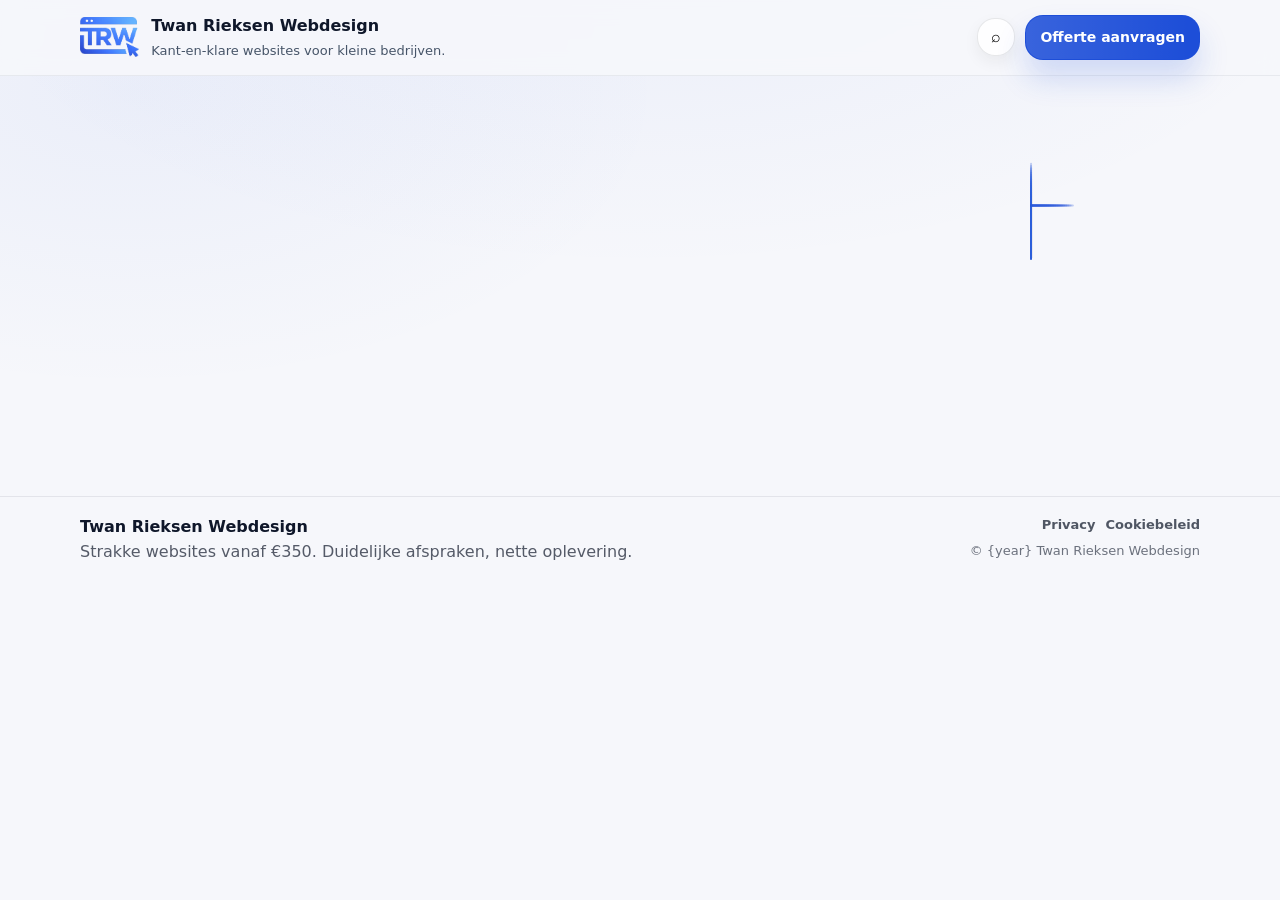
<file: index.html>
<!doctype html>
<html lang="nl">
<head>
  <!-- Google tag (gtag.js) -->
<script async src="https://www.googletagmanager.com/gtag/js?id=G-E6L1GF4THQ"></script>
<script>
  window.dataLayer = window.dataLayer || [];
  function gtag(){dataLayer.push(arguments);}
  gtag('js', new Date());

  gtag('config', 'G-E6L1GF4THQ');
</script>
  <meta charset="utf-8" />
  <meta name="viewport" content="width=device-width,initial-scale=1" />
  <title>Home | Twan Rieksen Webdesign</title>
 <meta name="description" content="Webdesign voor kleine bedrijven in Midden-Nederland. Snelle, professionele websites met vaste prijzen en duidelijke afspraken. Vraag vrijblijvend een offerte aan." data-bind="home.page.meta_description" />
  <meta name="theme-color" content="#1d4ed8" data-bind="site.seo.theme_color" />
  <link rel="stylesheet" href="assets/css/styles.css" />

  <!-- meta: social/seo (no visual impact) -->
  <meta data-meta="social" name="theme-color" content="#1d4ed8">
  <link rel="canonical" href="https://twanrieksenwebdesign.nl/">
  <link rel="icon" href="/assets/img/favicon.png" type="image/svg+xml">
  <link rel="icon" href="/assets/img/favicon.png" type="image/png">
  <link rel="apple-touch-icon" href="/assets/img/favicon.png">
  <meta property="og:title" content="Home | Twan Rieksen Webdesign">
  <meta property="og:description" content="Webdesign voor kleine bedrijven in Midden-Nederland. Snelle, professionele websites met vaste prijzen en duidelijke afspraken. Vraag vrijblijvend een offerte aan." data-bind="home.page.meta_description">
  <meta property="og:image" content="https://twanrieksenwebdesign.nl/assets/img/placeholder/og.png">
  <meta property="og:url" content="https://twanrieksenwebdesign.nl/">
  <meta property="og:type" content="website">
  <meta name="twitter:card" content="summary_large_image">
  <meta name="twitter:title" content="Home | Twan Rieksen Webdesign">
  <meta name="twitter:description" content="Webdesign voor kleine bedrijven in Midden-Nederland. Snelle, professionele websites met vaste prijzen en duidelijke afspraken. Vraag vrijblijvend een offerte aan." data-bind="home.page.meta_description">
  <meta name="twitter:image" content="https://twanrieksenwebdesign.nl/assets/img/placeholder/og.png">

  <script type="application/ld+json" data-meta="jsonld">{"@context": "https://schema.org", "@type": "ProfessionalService", "name": "Twan Rieksen Webdesign", "url": "https://twanrieksenwebdesign.nl", "areaServed": {"@type": "Country", "name": "Netherlands"}, "email": "contact@twanrieksenwebdesign.nl"}</script>
</head>

<body data-page="home" data-content="home">
  <canvas id="network-bg" aria-hidden="true"></canvas>
  <a class="skip-link" href="#main">Naar inhoud</a>

  <header class="site-header" data-mount="site.header">
    <div class="container header-inner">
      <a class="brand" href="index.html" aria-label="Home">
        <span class="brand-mark">
  <img
    class="brand-logo"
    alt="Twan Rieksen Webdesign"
    width="40"
    height="40"
    loading="eager"
    decoding="async"
    hidden
  /></span>
        <span class="brand-text">
          <span class="brand-name" data-bind="site.brand.name">Twan Rieksen Webdesign</span>
          <span class="brand-tagline" data-bind="site.brand.tagline">Kant-en-klare websites voor kleine bedrijven.</span>
        </span>
      </a>

      <nav class="site-nav" aria-label="Hoofdnavigatie" data-mount="site.nav"></nav>

      <div class="header-actions">
        <button class="icon-btn search-open" type="button" aria-label="Zoeken" data-action="open-search">
          <span class="icon" aria-hidden="true">⌕</span>
        </button>
        <a class="btn primary header-cta" data-bind="site.cta.primary_label" href="contact.html">Offerte aanvragen</a>
        <button class="menu-btn" type="button" aria-label="Menu" aria-expanded="false" data-action="toggle-menu">
          <span class="menu-lines" aria-hidden="true"></span>
        </button>
      </div>
    </div>
  </header>

  <div class="search-overlay" hidden data-ui="search">
    <div class="search-panel" role="dialog" aria-modal="true" aria-label="Zoeken">
      <div class="search-top">
        <div class="search-title">Zoeken</div>
        <button class="icon-btn" type="button" aria-label="Sluiten" data-action="close-search">✕</button>
      </div>
      <label class="search-field">
        <span class="sr-only">Zoekterm</span>
        <input type="search" placeholder="Zoek in pagina’s en projecten…" autocomplete="off" data-search="input" />
      </label>
      <div class="search-results" data-search="results"></div>
      <div class="search-hint">Tip: druk op <kbd>/</kbd> om te zoeken en <kbd>Esc</kbd> om te sluiten.</div>
    </div>
  </div>

  <main id="main" class="site-main">

<section class="hero section-open section-open--soft">
  <div class="container hero-grid">
    <div class="hero-copy reveal">
      <div class="eyebrow" data-bind="home.hero.eyebrow"></div>
      <h1 class="hero-title" data-bind="home.hero.title"></h1>
      <p class="hero-text" data-bind="home.hero.text"></p>
      <div class="hero-actions">
        <a class="btn primary" data-bind="home.hero.primary_label" href="contact.html">Offerte aanvragen</a>
        <a class="btn ghost" data-bind="home.hero.secondary_label" href="projecten.html">Bekijk projecten</a>
      </div>
    </div>
    <div class="hero-visual reveal">
      <img alt="" class="hero-img" data-bind-alt="home.hero.image_alt" data-bind-src="home.hero.image" src="assets/img/placeholder/hero.svg" width="1536" height="1024"/>
    </div>
  </div>
</section>

<section class="section section-cards">
  <div class="container">
    <div data-mount="home.sections"></div>
  </div>
</section>

  </main>

<footer class="site-footer" data-mount="site.footer">
  <div class="container footer-inner">
    <div class="footer-left">
      <div class="footer-brand" data-bind="site.brand.name">Twan Rieksen Webdesign</div>
      <div class="footer-note" data-bind="site.footer.note">Strakke websites vanaf €350. Duidelijke afspraken, nette oplevering.</div>
    </div>
    <div class="footer-right">
      <div class="footer-links" data-mount="site.footer.links">
        <a href="/privacy">Privacy</a>
        <a href="/cookies">Cookiebeleid</a>
      </div>
      <div class="footer-copy" data-bind="site.footer.copyright">© {year} Twan Rieksen Webdesign</div>
    </div>
  </div>
</footer>

  <script src="assets/js/app.js"></script>
  <script src="assets/js/content.js"></script>
  <script src="assets/js/network-bg.js"></script>
  <script src="assets/js/site.js" defer></script>
  <button id="back-to-top" class="btn primary back-to-top" type="button" aria-label="Terug naar boven">
  <svg viewBox="0 0 24 24" aria-hidden="true" focusable="false">
    <path d="M12 5l7 7-1.4 1.4L13 8.8V19h-2V8.8L6.4 13.4 5 12l7-7z" fill="currentColor"></path>
  </svg>
</button>
<script src="/assets/js/back-to-top.js"></script>


  <canvas id="network-bg" aria-hidden="true"></canvas>
</body>
</html>
</file>
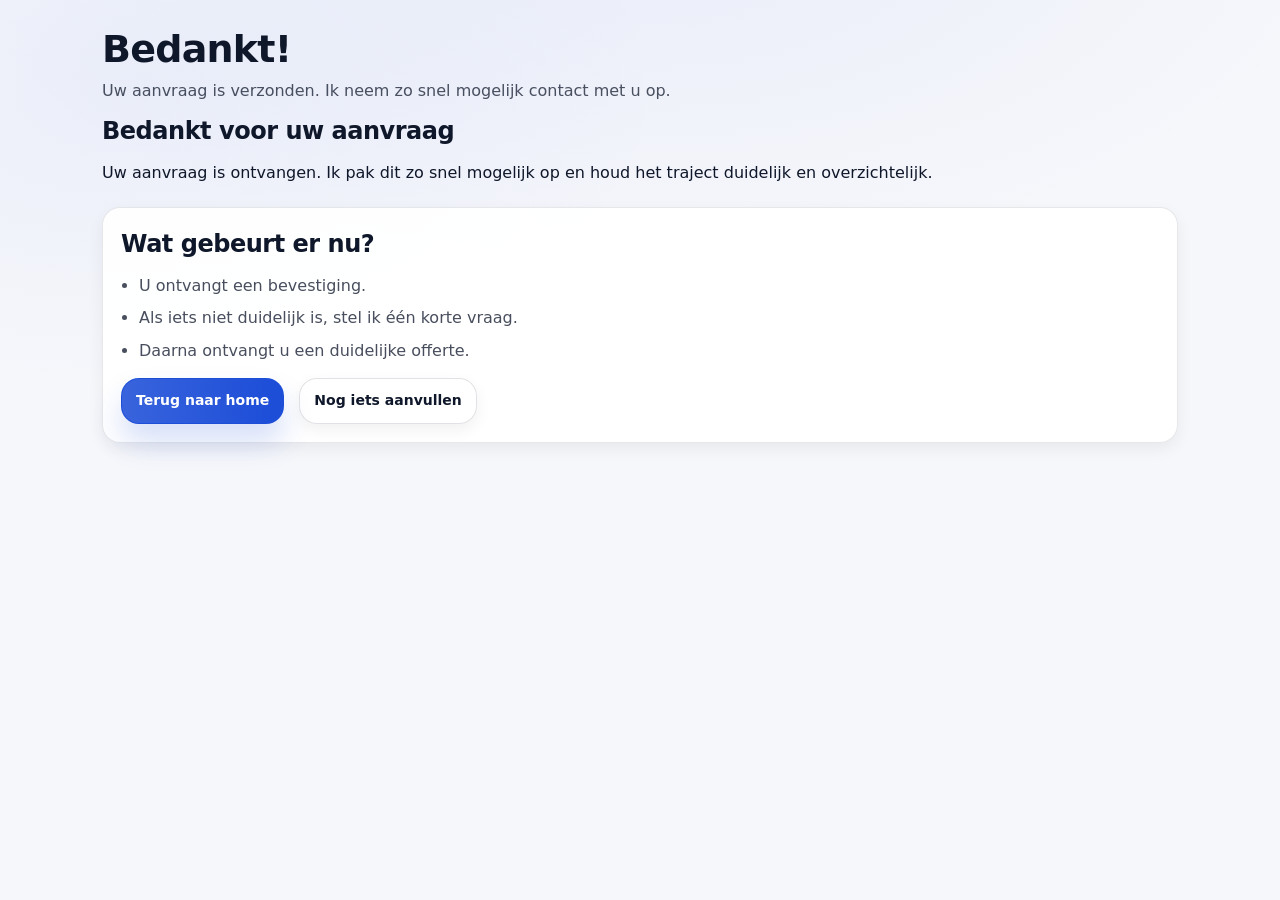
<file: bedankt.html>
<!doctype html>
<html lang="nl">
<head>
  <!-- Google tag (gtag.js) -->
<script async src="https://www.googletagmanager.com/gtag/js?id=G-E6L1GF4THQ"></script>
<script>
  window.dataLayer = window.dataLayer || [];
  function gtag(){dataLayer.push(arguments);}
  gtag('js', new Date());

  gtag('config', 'G-E6L1GF4THQ');
</script>
  <meta charset="utf-8" />
  <meta name="viewport" content="width=device-width,initial-scale=1" />
  <title>Bedankt | Twan Rieksen Webdesign</title>
  <link rel="stylesheet" href="assets/css/styles.css" />

  <!-- meta: social/seo (no visual impact) -->
  <meta data-meta="social" name="theme-color" content="#1d4ed8">
  <link rel="canonical" href="https://twanrieksenwebdesign.nl/bedankt">
  <link rel="icon" href="/assets/img/favicon.png" type="image/svg+xml">
  <link rel="icon" href="/assets/img/favicon.png" type="image/png">
  <link rel="apple-touch-icon" href="/assets/img/favicon.png">
  <meta property="og:title" content="Bedankt | Twan Rieksen Webdesign">
  <meta property="og:description" content="Strakke, snelle websites voor kleine bedrijven. Vanaf €200, met vaste add-ons.">
  <meta property="og:image" content="https://twanrieksenwebdesign.nl/assets/img/placeholder/og.png">
  <meta property="og:url" content="https://twanrieksenwebdesign.nl/bedankt">
  <meta property="og:type" content="website">
  <meta name="twitter:card" content="summary_large_image">
  <meta name="twitter:title" content="Bedankt | Twan Rieksen Webdesign">
  <meta name="twitter:description" content="Strakke, snelle websites voor kleine bedrijven. Vanaf €200, met vaste add-ons.">
  <meta name="twitter:image" content="https://twanrieksenwebdesign.nl/assets/img/placeholder/og.png">

  <script type="application/ld+json" data-meta="jsonld">{"@context": "https://schema.org", "@type": "ProfessionalService", "name": "Twan Rieksen Webdesign", "url": "https://twanrieksenwebdesign.nl", "areaServed": {"@type": "Country", "name": "Netherlands"}, "email": "contact@rieksenwebstudio.nl"}</script>
</head>
<body>
  <a class="skip-link" href="#main">Naar inhoud</a>

  <main id="main" class="site-main">
    <section class="page-hero section-open section-open--soft">
      <div class="container">
        <h1>Bedankt!</h1>
        <p class="lead">Uw aanvraag is verzonden. Ik neem zo snel mogelijk contact met u op.</p>
      </div>
    </section>

    <section class="section-band">
      <div class="container">
        <h2 class="band-title">Bedankt voor uw aanvraag</h2>
        <div class="band-body">
          <p>Uw aanvraag is ontvangen. Ik pak dit zo snel mogelijk op en houd het traject duidelijk en overzichtelijk.</p>
        </div>
      </div>
    </section>

    <section class="section section-cards">
      <div class="container">
        <div class="card">
          <h2>Wat gebeurt er nu?</h2>
          <ul class="bullets">
            <li>U ontvangt een bevestiging.</li>
            <li>Als iets niet duidelijk is, stel ik één korte vraag.</li>
            <li>Daarna ontvangt u een duidelijke offerte.</li>
          </ul>

          <div style="margin-top:14px">
            <a class="btn primary" href="index.html">Terug naar home</a>
            <a class="btn ghost" href="contact.html" style="margin-left:10px">Nog iets aanvullen</a>
          </div>
        </div>
      </div>
    </section>
  </main>
</body>
</html>
</file>
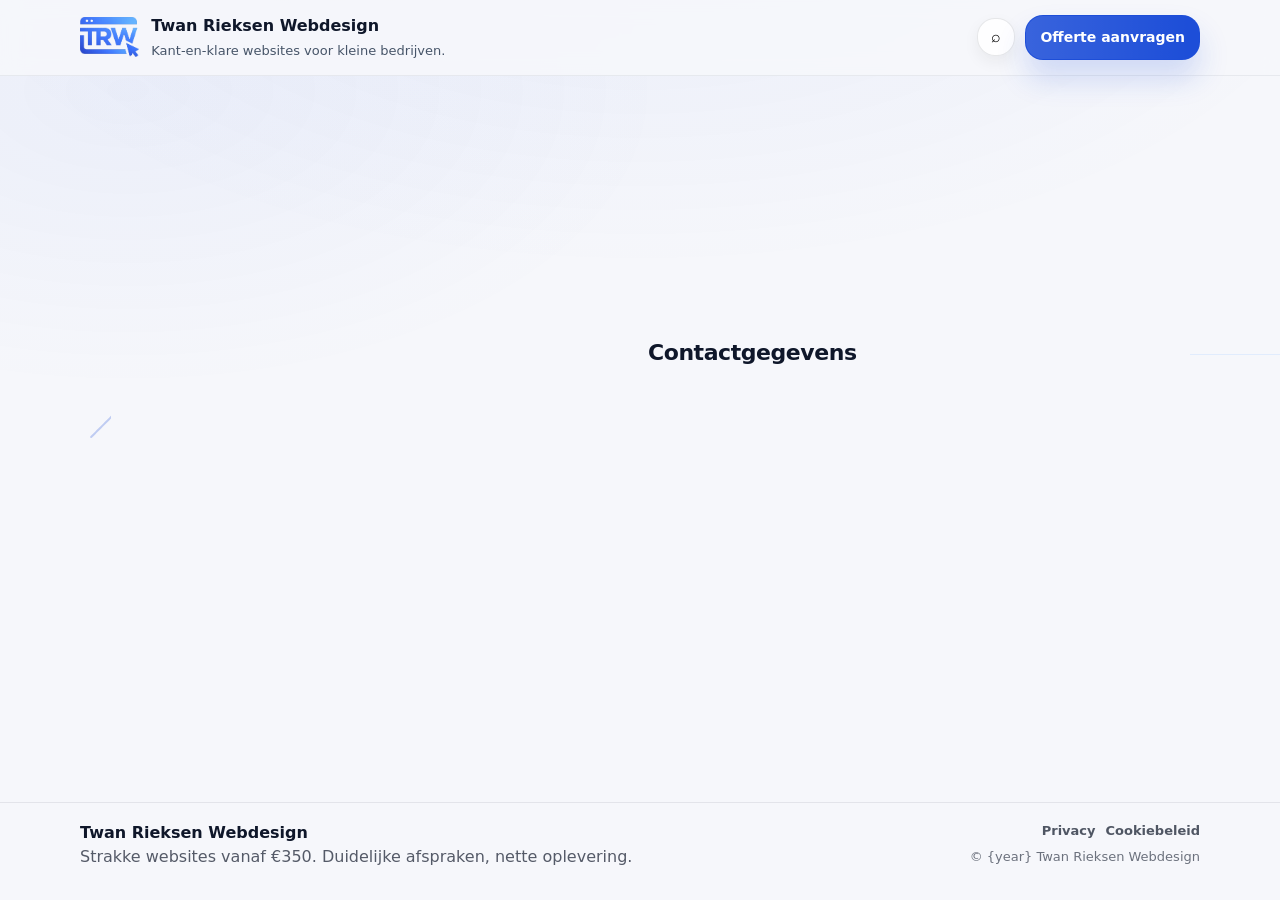
<file: contact.html>
<!doctype html>
<html lang="nl">
<head>
  <!-- Google tag (gtag.js) -->
<script async src="https://www.googletagmanager.com/gtag/js?id=G-E6L1GF4THQ"></script>
<script>
  window.dataLayer = window.dataLayer || [];
  function gtag(){dataLayer.push(arguments);}
  gtag('js', new Date());

  gtag('config', 'G-E6L1GF4THQ');
</script>
  <meta charset="utf-8" />
  <meta name="viewport" content="width=device-width,initial-scale=1" />
  <title>Contact | Twan Rieksen Webdesign</title>
  <meta name="description" content="Offerte aanvragen of een vraag? Stuur uw wensen door en u krijgt snel een heldere reactie met een prijsindicatie. Midden-Nederland." data-bind="contact.page.meta_description" />
  <meta name="theme-color" content="#1d4ed8" data-bind="site.seo.theme_color" />
  <link rel="stylesheet" href="assets/css/styles.css" />

  <!-- meta: social/seo (no visual impact) -->
  <meta data-meta="social" name="theme-color" content="#1d4ed8">
  <link rel="canonical" href="https://twanrieksenwebdesign.nl/contact">
  <link rel="icon" href="/assets/img/favicon.png" type="image/svg+xml">
  <link rel="icon" href="/assets/img/favicon.png" type="image/png">
  <link rel="apple-touch-icon" href="/assets/img/favicon.png">
  <meta property="og:title" content="Contact | Twan Rieksen Webdesign">
  <meta property="og:description" content="Offerte aanvragen of een vraag? Stuur uw wensen door en u krijgt snel een heldere reactie met een prijsindicatie. Midden-Nederland." data-bind="contact.page.meta_description">
  <meta property="og:image" content="https://twanrieksenwebdesign.nl/assets/img/placeholder/og.png">
  <meta property="og:url" content="https://twanrieksenwebdesign.nl/contact">
  <meta property="og:type" content="website">
  <meta name="twitter:card" content="summary_large_image">
  <meta name="twitter:title" content="Contact | Twan Rieksen Webdesign">
  <meta name="twitter:description" content="Offerte aanvragen of een vraag? Stuur uw wensen door en u krijgt snel een heldere reactie met een prijsindicatie. Midden-Nederland." data-bind="contact.page.meta_description">
  <meta name="twitter:image" content="https://twanrieksenwebdesign.nl/assets/img/placeholder/og.png">

  <script type="application/ld+json" data-meta="jsonld">{"@context": "https://schema.org", "@type": "ProfessionalService", "name": "Twan Rieksen Webdesign", "url": "https://twanrieksenwebdesign.nl", "areaServed": {"@type": "Country", "name": "Netherlands"}, "email": "contact@rieksenwebstudio.nl"}</script>
</head>

<body data-page="contact" data-content="contact">
  <canvas id="network-bg" aria-hidden="true"></canvas>
  <a class="skip-link" href="#main">Naar inhoud</a>

  <header class="site-header" data-mount="site.header">
    <div class="container header-inner">
      <a class="brand" href="index.html" aria-label="Home">
        <span class="brand-mark">
  <img
    class="brand-logo"
    alt="Twan Rieksen Webdesign"
    width="40"
    height="40"
    loading="eager"
    decoding="async"
    hidden
  /></span>
        <span class="brand-text">
          <span class="brand-name" data-bind="site.brand.name">Twan Rieksen Webdesign</span>
          <span class="brand-tagline" data-bind="site.brand.tagline">Kant-en-klare websites voor kleine bedrijven.</span>
        </span>
      </a>

      <nav class="site-nav" aria-label="Hoofdnavigatie" data-mount="site.nav"></nav>

      <div class="header-actions">
        <button class="icon-btn search-open" type="button" aria-label="Zoeken" data-action="open-search">
          <span class="icon" aria-hidden="true">⌕</span>
        </button>
        <a class="btn primary header-cta" data-bind="site.cta.primary_label" href="contact.html">Offerte aanvragen</a>
        <button class="menu-btn" type="button" aria-label="Menu" aria-expanded="false" data-action="toggle-menu">
          <span class="menu-lines" aria-hidden="true"></span>
        </button>
      </div>
    </div>
  </header>

  <div class="search-overlay" hidden data-ui="search">
    <div class="search-panel" role="dialog" aria-modal="true" aria-label="Zoeken">
      <div class="search-top">
        <div class="search-title">Zoeken</div>
        <button class="icon-btn" type="button" aria-label="Sluiten" data-action="close-search">✕</button>
      </div>
      <label class="search-field">
        <span class="sr-only">Zoekterm</span>
        <input type="search" placeholder="Zoek in pagina’s en projecten…" autocomplete="off" data-search="input" />
      </label>
      <div class="search-results" data-search="results"></div>
      <div class="search-hint">Tip: druk op <kbd>/</kbd> om te zoeken en <kbd>Esc</kbd> om te sluiten.</div>
    </div>
  </div>

  <main id="main" class="site-main">

<section class="page-hero">
  <div class="container">
    <h1 data-bind="contact.page.title"></h1>
    <p class="lead" data-bind="contact.page.subtitle"></p>
  </div>
</section>

<section class="section">
  <div class="container">
    <div class="grid two">
      <div class="card reveal">
        <h2 data-bind="contact.form.title"></h2>
        <p class="muted" data-bind="contact.form.hint"></p>

        <form name="offerte" method="POST" data-netlify="true" netlify-honeypot="bot-field" class="form" id="contact-form" novalidate>
          <input type="hidden" name="form-name" value="offerte" />

<p hidden>
  <label><input name="bot-field" /></label>
</p>

<label class="field">
            <span data-bind="contact.form.fields.name_label">Naam</span>
            <input name="naam" type="text" required />
            <div class="field-error" data-error-for="naam"></div>
          </label>
          <label class="field">
            <span data-bind="contact.form.fields.email_label">E-mail</span>
            <input name="email" type="email" required />
            <div class="field-error" data-error-for="email"></div>
          </label>
          <label class="field">
            <span data-bind="contact.form.fields.message_label">Wensen / toelichting</span>
            <textarea name="bericht" rows="7" required></textarea>
            <div class="field-error" data-error-for="bericht"></div>
          </label>
          <button class="btn primary full" type="submit">
  <span id="contact-submit-label" data-bind="contact.form.fields.submit_label">Versturen</span>
</button>
          <span id="contact-submit-sending-text" data-bind="contact.form.fields.submit_sending_label" hidden></span>
          <ul class="bullets muted small" data-mount="contact.form.reassurance"></ul>
          <p class="muted small" data-mount="contact.form.privacy_note"></p>
          <p class="muted small">Na verzending krijgt u een bevestiging.</p>
        </form>
      </div>

      <div class="stack">
        <section class="info-band info-band-flow reveal">
          <h3 class="info-band-title" data-bind="contact.after.title"></h3>
          <div class="info-band-content">
            <ol class="steps-list" data-mount="contact.after.steps"></ol>
            <div class="note-bar small reveal" data-bind="contact.after.note"></div>
          </div>
        </section>

        <section class="info-band info-band-flow reveal">
          <h3 class="info-band-title">Contactgegevens</h3>
          <div class="info-band-content">
            <div data-mount="contact.cards"></div>
          </div>
        </section>
          <h3 class="info-band-title">Contactgegevens</h3>
          <div class="info-band-content">
            <div data-mount="contact.cards"></div>
          </div>
        </section>
      </div>
    </div>
  </div>
</section>

  </main>
  
<footer class="site-footer" data-mount="site.footer">
  <div class="container footer-inner">
    <div class="footer-left">
      <div class="footer-brand" data-bind="site.brand.name">Twan Rieksen Webdesign</div>
      <div class="footer-note" data-bind="site.footer.note">Strakke websites vanaf €350. Duidelijke afspraken, nette oplevering.</div>
    </div>
    <div class="footer-right">
      <div class="footer-links" data-mount="site.footer.links">
        <a href="/privacy">Privacy</a>
        <a href="/cookies">Cookiebeleid</a>
      </div>
      <div class="footer-copy" data-bind="site.footer.copyright">© {year} Twan Rieksen Webdesign</div>
    </div>
  </div>
</footer>

  <script src="assets/js/app.js"></script>
  <script src="assets/js/content.js"></script>
  <script src="assets/js/network-bg.js"></script>
  <script src="assets/js/site.js" defer></script>
  <script src="assets/js/contact-form.js"></script>
  <button id="back-to-top" class="btn primary back-to-top" type="button" aria-label="Terug naar boven">
  <svg viewBox="0 0 24 24" aria-hidden="true" focusable="false">
    <path d="M12 5l7 7-1.4 1.4L13 8.8V19h-2V8.8L6.4 13.4 5 12l7-7z" fill="currentColor"></path>
  </svg>
</button>
<script src="/assets/js/back-to-top.js"></script>


  <canvas id="network-bg" aria-hidden="true"></canvas>
</body>
</html>
</file>
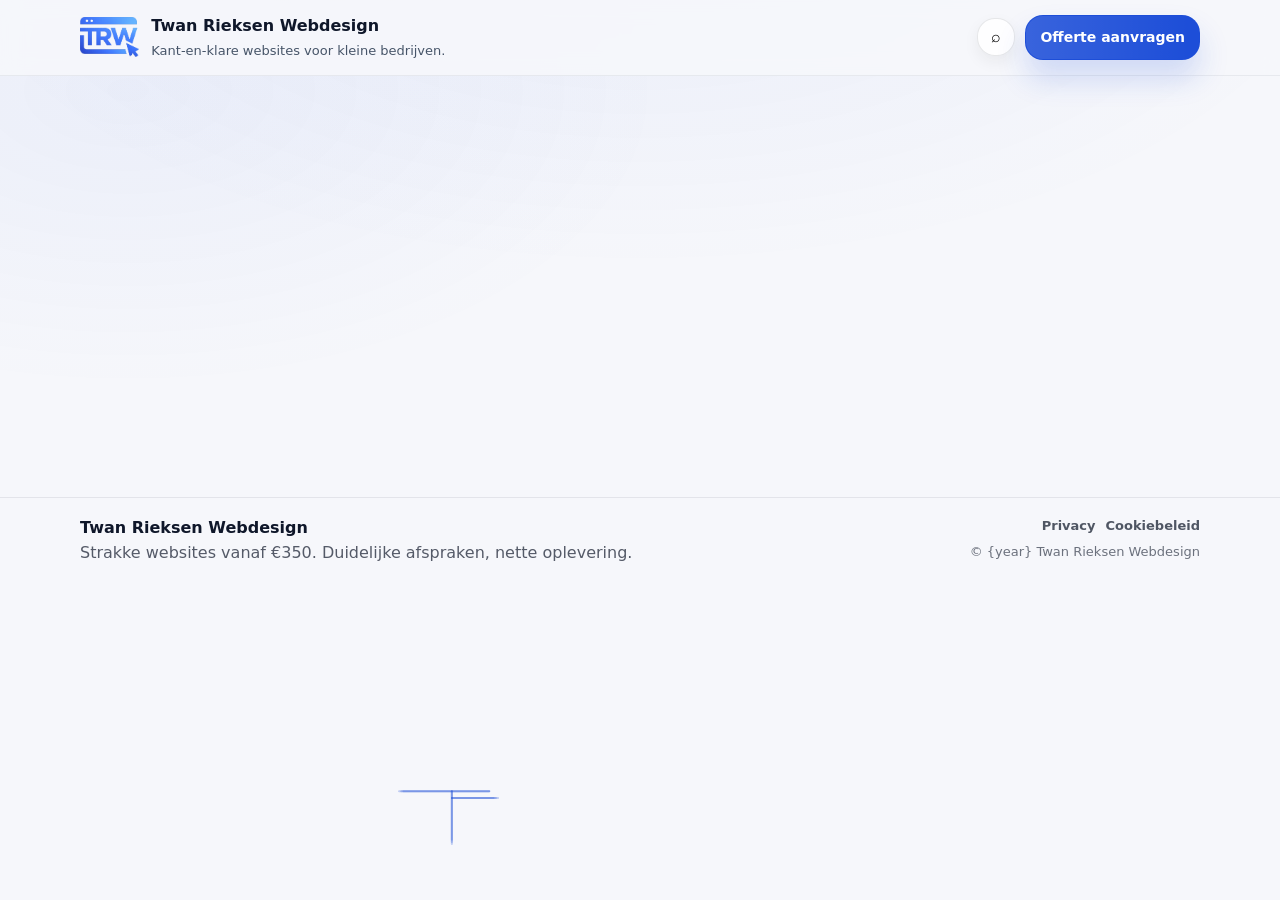
<file: cookies.html>
<!doctype html>
<html lang="nl">
<head>
  <!-- Google tag (gtag.js) -->
<script async src="https://www.googletagmanager.com/gtag/js?id=G-E6L1GF4THQ"></script>
<script>
  window.dataLayer = window.dataLayer || [];
  function gtag(){dataLayer.push(arguments);}
  gtag('js', new Date());

  gtag('config', 'G-E6L1GF4THQ');
</script>
  <meta charset="utf-8" />
  <meta name="viewport" content="width=device-width,initial-scale=1" />
  <title>Cookieverklaring | Twan Rieksen Webdesign</title>
  <meta name="description" content="Cookieverklaring van Twan Rieksen Webdesign. Informatie over cookies, statistieken en uw instellingen." data-bind="cookies.page.meta_description" />
  <meta name="theme-color" content="#1d4ed8" data-bind="site.seo.theme_color" />
  <link rel="stylesheet" href="assets/css/styles.css" />

  <!-- meta: social/seo (no visual impact) -->
  <meta data-meta="social" name="theme-color" content="#1d4ed8">
  <link rel="canonical" href="https://twanrieksenwebdesign.nl/cookies">
  <link rel="icon" href="/assets/img/favicon.png" type="image/svg+xml">
  <link rel="icon" href="/assets/img/favicon.png" type="image/png">
  <link rel="apple-touch-icon" href="/assets/img/favicon.png">
  <meta property="og:title" content="Cookieverklaring | Twan Rieksen Webdesign">
  <meta property="og:description" content="Cookieverklaring van Twan Rieksen Webdesign. Informatie over cookies, statistieken en uw instellingen." data-bind="cookies.page.meta_description">
  <meta property="og:image" content="https://twanrieksenwebdesign.nl/assets/img/placeholder/og.png">
  <meta property="og:url" content="https://twanrieksenwebdesign.nl/cookies">
  <meta property="og:type" content="website">
  <meta name="twitter:card" content="summary_large_image">
  <meta name="twitter:title" content="Cookieverklaring | Twan Rieksen Webdesign">
  <meta name="twitter:description" content="Cookieverklaring van Twan Rieksen Webdesign. Informatie over cookies, statistieken en uw instellingen." data-bind="cookies.page.meta_description">
  <meta name="twitter:image" content="https://twanrieksenwebdesign.nl/assets/img/placeholder/og.png">

  <script type="application/ld+json" data-meta="jsonld">{"@context": "https://schema.org", "@type": "ProfessionalService", "name": "Twan Rieksen Webdesign", "url": "https://twanrieksenwebdesign.nl", "areaServed": {"@type": "Country", "name": "Netherlands"}, "email": "contact@rieksenwebstudio.nl"}</script>
</head>

<body data-page="cookies" data-content="cookies">
  <canvas id="network-bg" aria-hidden="true"></canvas>
  <a class="skip-link" href="#main">Naar inhoud</a>

  <header class="site-header" data-mount="site.header">
    <div class="container header-inner">
      <a class="brand" href="index.html" aria-label="Home">
        <span class="brand-mark">
          <img class="brand-logo" alt="Twan Rieksen Webdesign" width="40" height="40" loading="eager" decoding="async" hidden /></span>
        <span class="brand-text">
          <span class="brand-name" data-bind="site.brand.name">Twan Rieksen Webdesign</span>
          <span class="brand-tagline" data-bind="site.brand.tagline">Kant-en-klare websites voor kleine bedrijven.</span>
        </span>
      </a>

      <nav class="site-nav" aria-label="Hoofdnavigatie" data-mount="site.nav"></nav>

      <div class="header-actions">
        <button class="icon-btn search-open" type="button" aria-label="Zoeken" data-action="open-search">
          <span class="icon" aria-hidden="true">⌕</span>
        </button>
        <a class="btn primary header-cta" data-bind="site.cta.primary_label" href="contact.html">Offerte aanvragen</a>
        <button class="menu-btn" type="button" aria-label="Menu" aria-expanded="false" data-action="toggle-menu">
          <span class="menu-lines" aria-hidden="true"></span>
        </button>
      </div>
    </div>
  </header>

  <div class="search-overlay" hidden data-ui="search">
    <div class="search-panel" role="dialog" aria-modal="true" aria-label="Zoeken">
      <div class="search-top">
        <div class="search-title">Zoeken</div>
        <button class="icon-btn" type="button" aria-label="Sluiten" data-action="close-search">✕</button>
      </div>
      <label class="search-field">
        <span class="sr-only">Zoekterm</span>
        <input type="search" placeholder="Zoek in pagina’s en projecten…" autocomplete="off" data-search="input" />
      </label>
      <div class="search-results" data-search="results"></div>
      <div class="search-hint">Tip: druk op <kbd>/</kbd> om te zoeken en <kbd>Esc</kbd> om te sluiten.</div>
    </div>
  </div>

  <main id="main" class="site-main">
    <section class="page-hero">
      <div class="container">
        <h1 data-bind="cookies.page.title"></h1>
        <p class="lead" data-bind="cookies.page.subtitle"></p>
      </div>
    </section>

    <section class="section">
      <div class="container">
        <section class="info-band info-band-flow reveal">
          <h2 class="info-band-title">Cookies</h2>
          <div class="info-band-content">
            <p class="muted" data-bind="cookies.intro"></p>
          </div>
        </section>
        <section class="info-band info-band-flow reveal">
          <h3 class="info-band-title">Laatst bijgewerkt</h3>
          <div class="info-band-content">
            <div class="note-bar small reveal" data-bind="cookies.last_updated"></div>
          </div>
        </section>
        </section>

        <div class="stack" data-mount="cookies.sections">
          <!-- sections rendered by JS -->
        </div>

        <section class="info-band info-band-flow reveal">
          <h3 class="info-band-title">Laatst bijgewerkt</h3>
          <div class="info-band-content">
            <div class="note-bar small reveal" data-bind="cookies.last_updated"></div>
          </div>
        </section>
      </div>
    </section>
  </main>

<footer class="site-footer" data-mount="site.footer">
  <div class="container footer-inner">
    <div class="footer-left">
      <div class="footer-brand" data-bind="site.brand.name">Twan Rieksen Webdesign</div>
      <div class="footer-note" data-bind="site.footer.note">Strakke websites vanaf €350. Duidelijke afspraken, nette oplevering.</div>
    </div>
    <div class="footer-right">
      <div class="footer-links" data-mount="site.footer.links">
        <a href="/privacy">Privacy</a>
        <a href="/cookies">Cookiebeleid</a>
      </div>
      <div class="footer-copy" data-bind="site.footer.copyright">© {year} Twan Rieksen Webdesign</div>
    </div>
  </div>
</footer>

  <script src="assets/js/app.js"></script>
  <script src="assets/js/content.js"></script>
  <script src="assets/js/network-bg.js"></script>
  <script src="assets/js/site.js" defer></script>
  <button id="back-to-top" class="btn primary back-to-top" type="button" aria-label="Terug naar boven">
  <svg viewBox="0 0 24 24" aria-hidden="true" focusable="false">
    <path d="M12 5l7 7-1.4 1.4L13 8.8V19h-2V8.8L6.4 13.4 5 12l7-7z" fill="currentColor"></path>
  </svg>
</button>
<script src="/assets/js/back-to-top.js"></script>

</body>
</html>
</file>
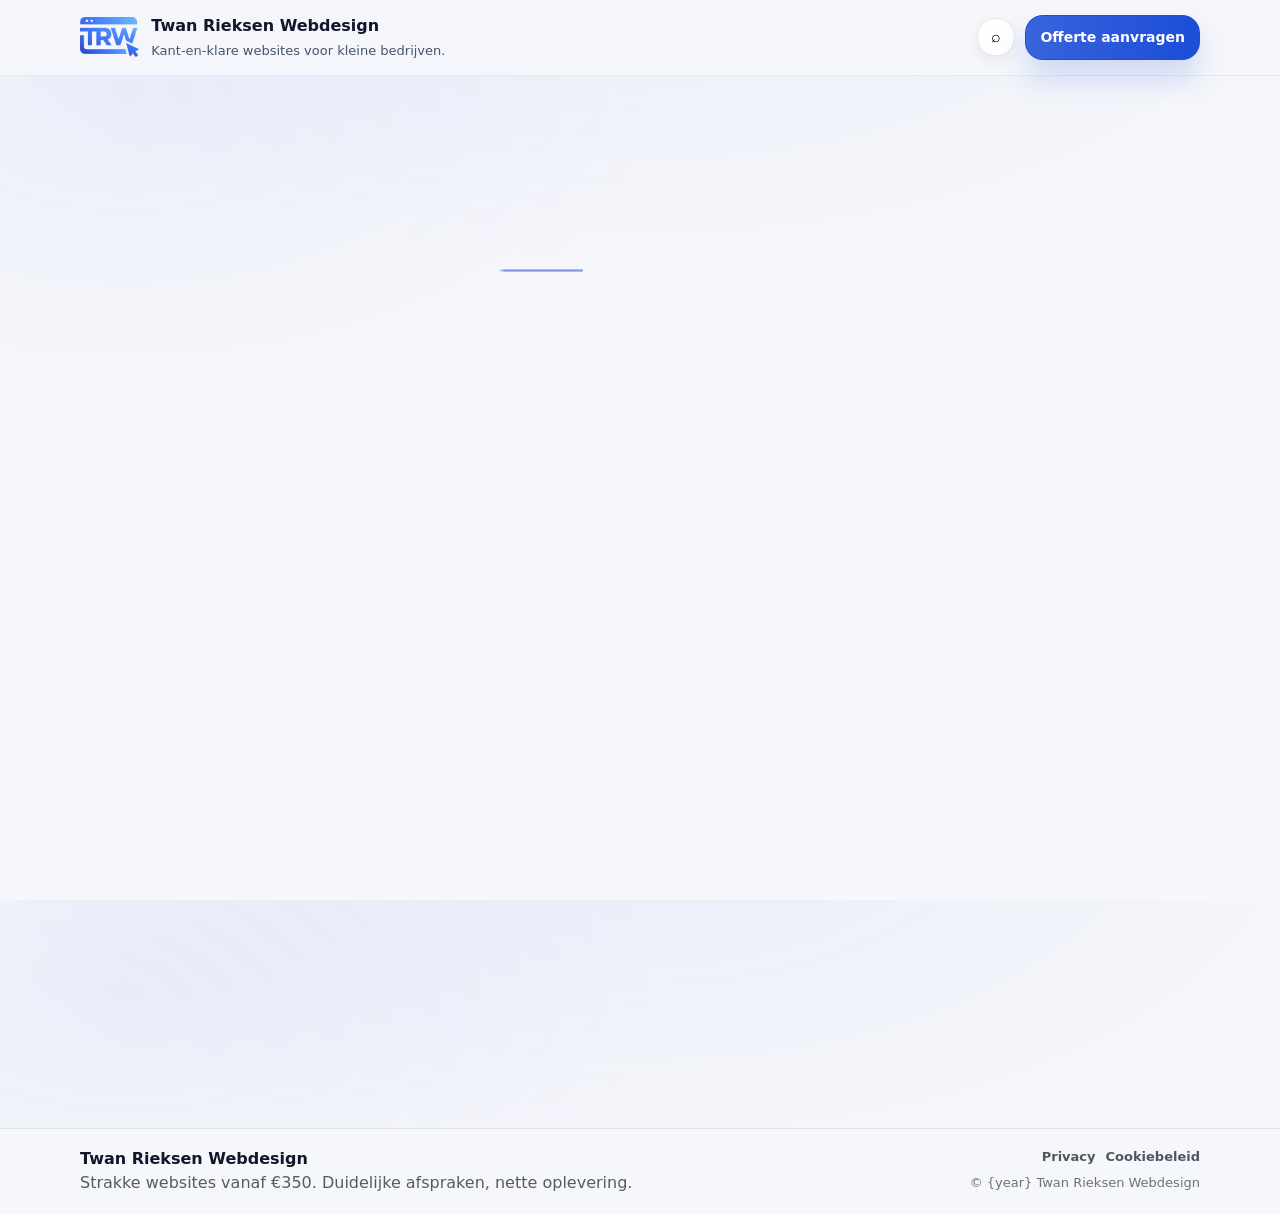
<file: diensten.html>
<!doctype html>
<html lang="nl">
<head>
  <!-- Google tag (gtag.js) -->
<script async src="https://www.googletagmanager.com/gtag/js?id=G-E6L1GF4THQ"></script>
<script>
  window.dataLayer = window.dataLayer || [];
  function gtag(){dataLayer.push(arguments);}
  gtag('js', new Date());

  gtag('config', 'G-E6L1GF4THQ');
</script>
  <meta charset="utf-8" />
  <meta name="viewport" content="width=device-width,initial-scale=1" />
  <title>Diensten | Twan Rieksen Webdesign</title>
  <meta name="description" content="Duidelijke webdesign pakketten met vaste prijzen. Inclusief ontwerp, bouwen en online zetten. Voor ondernemers in Midden-Nederland." data-bind="diensten.page.meta_description" />
  <meta name="theme-color" content="#1d4ed8" data-bind="site.seo.theme_color" />
  <link rel="stylesheet" href="assets/css/styles.css" />

  <!-- meta: social/seo (no visual impact) -->
  <meta data-meta="social" name="theme-color" content="#1d4ed8">
  <link rel="canonical" href="https://twanrieksenwebdesign.nl/diensten">
  <link rel="icon" href="/assets/img/favicon.png" type="image/svg+xml">
  <link rel="icon" href="/assets/img/favicon.png" type="image/png">
  <link rel="apple-touch-icon" href="/assets/img/favicon.png">
  <meta property="og:title" content="Diensten | Twan Rieksen Webdesign">
 <meta property="og:description" content="Duidelijke webdesign pakketten met vaste prijzen. Inclusief ontwerp, bouwen en online zetten. Voor ondernemers in Midden-Nederland." data-bind="diensten.page.meta_description">
  <meta property="og:image" content="https://twanrieksenwebdesign.nl/assets/img/placeholder/og.png">
  <meta property="og:url" content="https://twanrieksenwebdesign.nl/diensten">
  <meta property="og:type" content="website">
  <meta name="twitter:card" content="summary_large_image">
  <meta name="twitter:title" content="Diensten | Twan Rieksen Webdesign">
 <meta name="twitter:description" content="Duidelijke webdesign pakketten met vaste prijzen. Inclusief ontwerp, bouwen en online zetten. Voor ondernemers in Midden-Nederland." data-bind="diensten.page.meta_description">
  <meta name="twitter:image" content="https://twanrieksenwebdesign.nl/assets/img/placeholder/og.png">

  <script type="application/ld+json" data-meta="jsonld">{"@context": "https://schema.org", "@type": "ProfessionalService", "name": "Twan Rieksen Webdesign", "url": "https://twanrieksenwebdesign.nl", "areaServed": {"@type": "Country", "name": "Netherlands"}, "email": "contact@rieksenwebstudio.nl"}</script>
</head>

<body data-page="diensten" data-content="diensten">
  <canvas id="network-bg" aria-hidden="true"></canvas>
  <a class="skip-link" href="#main">Naar inhoud</a>

  <header class="site-header" data-mount="site.header">
    <div class="container header-inner">
      <a class="brand" href="index.html" aria-label="Home">
        <span class="brand-mark">
  <img
    class="brand-logo"
    alt="Twan Rieksen Webdesign"
    width="40"
    height="40"
    loading="eager"
    decoding="async"
    hidden
  /></span>
        <span class="brand-text">
          <span class="brand-name" data-bind="site.brand.name">Twan Rieksen Webdesign</span>
          <span class="brand-tagline" data-bind="site.brand.tagline">Kant-en-klare websites voor kleine bedrijven.</span>
        </span>
      </a>

      <nav class="site-nav" aria-label="Hoofdnavigatie" data-mount="site.nav"></nav>

      <div class="header-actions">
        <button class="icon-btn search-open" type="button" aria-label="Zoeken" data-action="open-search">
          <span class="icon" aria-hidden="true">⌕</span>
        </button>
        <a class="btn primary header-cta" data-bind="site.cta.primary_label" href="contact.html">Offerte aanvragen</a>
        <button class="menu-btn" type="button" aria-label="Menu" aria-expanded="false" data-action="toggle-menu">
          <span class="menu-lines" aria-hidden="true"></span>
        </button>
      </div>
    </div>
  </header>

  <div class="search-overlay" hidden data-ui="search">
    <div class="search-panel" role="dialog" aria-modal="true" aria-label="Zoeken">
      <div class="search-top">
        <div class="search-title">Zoeken</div>
        <button class="icon-btn" type="button" aria-label="Sluiten" data-action="close-search">✕</button>
      </div>
      <label class="search-field">
        <span class="sr-only">Zoekterm</span>
        <input type="search" placeholder="Zoek in pagina’s en projecten…" autocomplete="off" data-search="input" />
      </label>
      <div class="search-results" data-search="results"></div>
      <div class="search-hint">Tip: druk op <kbd>/</kbd> om te zoeken en <kbd>Esc</kbd> om te sluiten.</div>
    </div>
  </div>

  <main id="main" class="site-main">

<section class="page-hero">
  <div class="container">
    <h1 data-bind="diensten.page.title"></h1>
    <p class="lead" data-bind="diensten.page.subtitle"></p>
  </div>
</section>

<section class="section">
  <div class="container">
    <section class="info-band info-band-flow reveal">
      <h2 class="info-band-title" data-bind="diensten.expectations.title"></h2>
      <div class="info-band-content">
        <ul class="bullets" data-mount="diensten.expectations"></ul>
      </div>
    </section>
    <section class="info-band info-band-flow reveal">
      <h2 class="info-band-title" data-bind="diensten.offer.title"></h2>
      <div class="info-band-content">
        <p class="lead" data-bind="diensten.offer.text"></p>
      </div>
    </section>
    <section class="info-band info-band-wide reveal">
        <h3 class="info-band-title">Wat u krijgt</h3>
        <div class="info-band-content">
          <ul class="bullets" data-mount="diensten.deliverables"></ul>

          <div class="note-bar" style="margin-top:14px;">
            <div style="display:flex; align-items:flex-start; justify-content:space-between; gap:14px; flex-wrap:wrap">
              <div style="min-width:220px; flex:1">
                <div style="font-weight:700" data-bind="diensten.cta_werkwijze.title">Benieuwd hoe ik te werk ga?</div>
                <p class="muted" style="margin:6px 0 0" data-bind="diensten.cta_werkwijze.text">Bekijk de stappen. U ziet precies wat u kunt verwachten en wanneer alles op uw naam wordt gezet.</p>
                <div style="display:flex; gap:8px; flex-wrap:wrap; margin-top:10px">
                  <span class="badge">Voorbeeldlink</span>
                  <span class="badge">Op uw naam</span>
                  <span class="badge">Geen technisch gedoe</span>
                </div>
              </div>
              <a class="btn ghost" href="werkwijze.html" data-bind="diensten.cta_werkwijze.button_label">werkwijze</a>
            </div>
          </div>
      </section>

      <section class="info-band info-band-flow reveal addons-card">
        <h3 class="info-band-title" data-bind="diensten.addons.title"></h3>
        <div class="info-band-content">
          <p class="muted" data-bind="diensten.addons.note"></p>
          <p class="muted scroll-hint" data-bind="diensten.addons.scroll_hint">Tip: scroll in dit vak voor alle extra opties.</p>
          <div class="addon-list" data-mount="diensten.addons.items"></div>
      </section>
    <section class="info-band info-band-wide reveal">
      <h3 class="info-band-title" data-bind="diensten.pricing.title">Prijsindicatie</h3>
      <div class="info-band-content">
        <p class="muted" data-bind="diensten.pricing.note"></p>
        <div data-mount="diensten.pricing"></div>
    </section>

    <section class="info-band info-band-flow reveal">
      <h3 class="info-band-title">Veelgestelde vragen</h3>
      <div class="info-band-content">
        <div class="faq" data-mount="diensten.faq"></div>
      </div>
    </section>
    </section>

    <section class="cta-band reveal">
      <div class="cta-inner">
        <h3 data-bind="diensten.cta_mid.title"></h3>
        <p class="muted" data-bind="diensten.cta_mid.text"></p>
      </div>
      <a class="btn primary" data-bind="diensten.cta_mid.button_label" data-bind-href="diensten.cta_mid.button_href" href="werkwijze.html">Bekijk werkwijze</a>
    </section>

    <section class="info-band info-band-flow reveal">
      <h3 class="info-band-title">Veelgestelde vragen</h3>
      <div class="info-band-content">
        <div class="faq" data-mount="diensten.faq"></div>
      </div>
    </section>

    <section class="cta-band reveal">
      <div class="cta-inner">
        <h3 data-bind="diensten.cta.title"></h3>
        <p class="muted" data-bind="diensten.cta.text"></p>
      </div>
      <a class="btn ghost" data-bind="diensten.cta.button_label" data-bind-href="diensten.cta.button_href" href="contact.html">Naar contact</a>
    </section>
  </div>
</section>

  </main>

<footer class="site-footer" data-mount="site.footer">
  <div class="container footer-inner">
    <div class="footer-left">
      <div class="footer-brand" data-bind="site.brand.name">Twan Rieksen Webdesign</div>
      <div class="footer-note" data-bind="site.footer.note">Strakke websites vanaf €350. Duidelijke afspraken, nette oplevering.</div>
    </div>
    <div class="footer-right">
      <div class="footer-links" data-mount="site.footer.links">
        <a href="/privacy">Privacy</a>
        <a href="/cookies">Cookiebeleid</a>
      </div>
      <div class="footer-copy" data-bind="site.footer.copyright">© {year} Twan Rieksen Webdesign</div>
    </div>
  </div>
</footer>

  <script src="assets/js/app.js"></script>
  <script src="assets/js/content.js"></script>
  <script src="assets/js/network-bg.js"></script>
  <script src="assets/js/site.js" defer></script>
  <button id="back-to-top" class="btn primary back-to-top" type="button" aria-label="Terug naar boven">
  <svg viewBox="0 0 24 24" aria-hidden="true" focusable="false">
    <path d="M12 5l7 7-1.4 1.4L13 8.8V19h-2V8.8L6.4 13.4 5 12l7-7z" fill="currentColor"></path>
  </svg>
</button>
<script src="/assets/js/back-to-top.js"></script>


  <canvas id="network-bg" aria-hidden="true"></canvas>
</body>
</html>
</file>
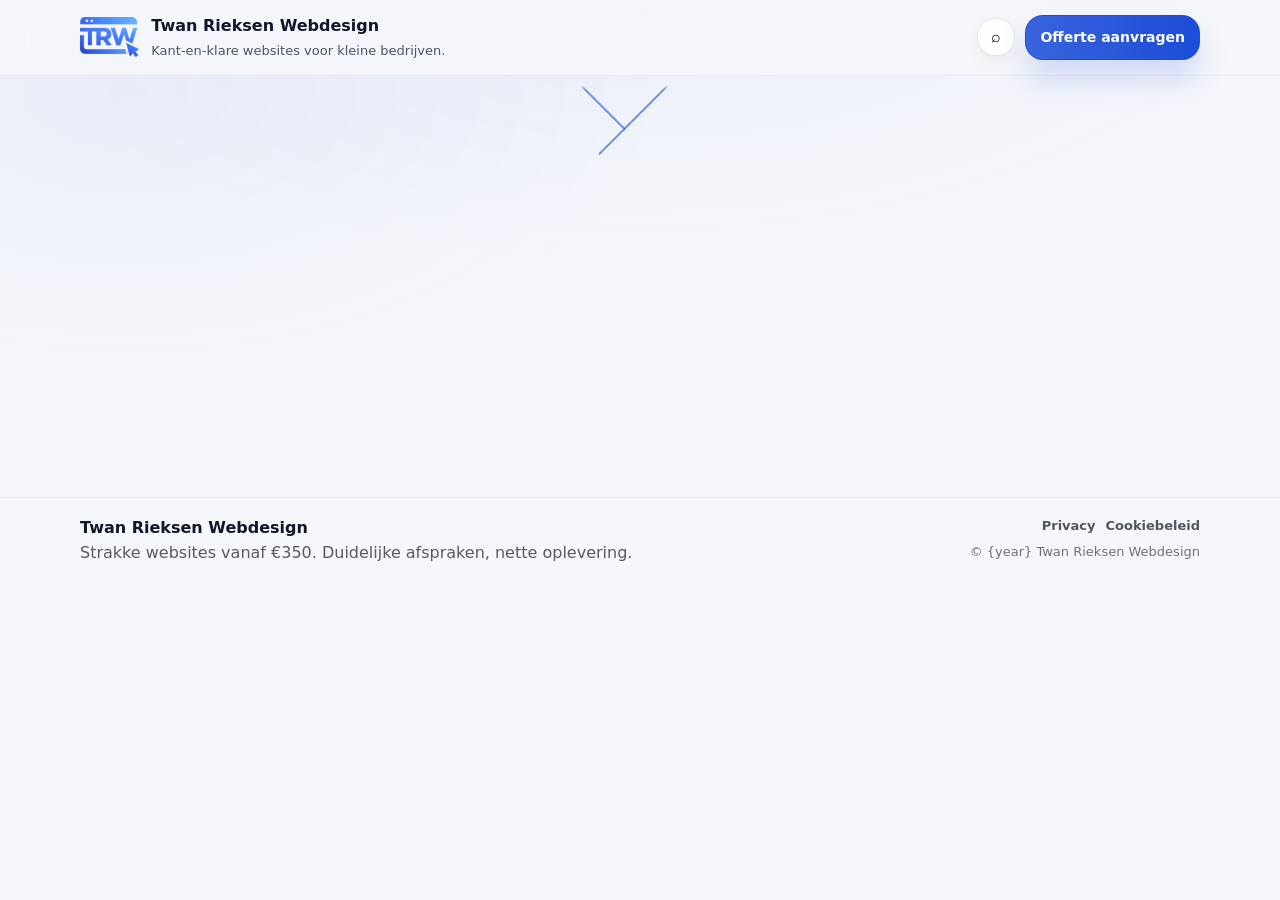
<file: privacy.html>
<!doctype html>
<html lang="nl">
<head>
  <!-- Google tag (gtag.js) -->
<script async src="https://www.googletagmanager.com/gtag/js?id=G-E6L1GF4THQ"></script>
<script>
  window.dataLayer = window.dataLayer || [];
  function gtag(){dataLayer.push(arguments);}
  gtag('js', new Date());

  gtag('config', 'G-E6L1GF4THQ');
</script>
  <meta charset="utf-8" />
  <meta name="viewport" content="width=device-width,initial-scale=1" />
  <title>Privacyverklaring | Twan Rieksen Webdesign</title>
  <meta name="description" content="Privacyverklaring van Twan Rieksen Webdesign. Lees hoe gegevens worden verwerkt en welke rechten u heeft." data-bind="privacy.page.meta_description" />
  <meta name="theme-color" content="#1d4ed8" data-bind="site.seo.theme_color" />
  <link rel="stylesheet" href="assets/css/styles.css" />

  <!-- meta: social/seo (no visual impact) -->
  <meta data-meta="social" name="theme-color" content="#1d4ed8">
  <link rel="canonical" href="https://twanrieksenwebdesign.nl/privacy">
  <link rel="icon" href="/assets/img/favicon.png" type="image/svg+xml">
  <link rel="icon" href="/assets/img/favicon.png" type="image/png">
  <link rel="apple-touch-icon" href="/assets/img/favicon.png">
  <meta property="og:title" content="Privacyverklaring | Twan Rieksen Webdesign">
  <meta property="og:description" content="Privacyverklaring van Twan Rieksen Webdesign. Lees hoe gegevens worden verwerkt en welke rechten u heeft." data-bind="privacy.page.meta_description">
  <meta property="og:image" content="https://twanrieksenwebdesign.nl/assets/img/placeholder/og.png">
  <meta property="og:url" content="https://twanrieksenwebdesign.nl/privacy">
  <meta property="og:type" content="website">
  <meta name="twitter:card" content="summary_large_image">
  <meta name="twitter:title" content="Privacyverklaring | Twan Rieksen Webdesign">
  <meta name="twitter:description" content="Privacyverklaring van Twan Rieksen Webdesign. Lees hoe gegevens worden verwerkt en welke rechten u heeft." data-bind="privacy.page.meta_description">
  <meta name="twitter:image" content="https://twanrieksenwebdesign.nl/assets/img/placeholder/og.png">

  <script type="application/ld+json" data-meta="jsonld">{"@context": "https://schema.org", "@type": "ProfessionalService", "name": "Twan Rieksen Webdesign", "url": "https://twanrieksenwebdesign.nl", "areaServed": {"@type": "Country", "name": "Netherlands"}, "email": "contact@rieksenwebstudio.nl"}</script>
</head>

<body data-page="privacy" data-content="privacy">
  <canvas id="network-bg" aria-hidden="true"></canvas>
  <a class="skip-link" href="#main">Naar inhoud</a>

  <header class="site-header" data-mount="site.header">
    <div class="container header-inner">
      <a class="brand" href="index.html" aria-label="Home">
        <span class="brand-mark">
          <img class="brand-logo" alt="Twan Rieksen Webdesign" width="40" height="40" loading="eager" decoding="async" hidden /></span>
        <span class="brand-text">
          <span class="brand-name" data-bind="site.brand.name">Twan Rieksen Webdesign</span>
          <span class="brand-tagline" data-bind="site.brand.tagline">Kant-en-klare websites voor kleine bedrijven.</span>
        </span>
      </a>

      <nav class="site-nav" aria-label="Hoofdnavigatie" data-mount="site.nav"></nav>

      <div class="header-actions">
        <button class="icon-btn search-open" type="button" aria-label="Zoeken" data-action="open-search">
          <span class="icon" aria-hidden="true">⌕</span>
        </button>
        <a class="btn primary header-cta" data-bind="site.cta.primary_label" href="contact.html">Offerte aanvragen</a>
        <button class="menu-btn" type="button" aria-label="Menu" aria-expanded="false" data-action="toggle-menu">
          <span class="menu-lines" aria-hidden="true"></span>
        </button>
      </div>
    </div>
  </header>

  <div class="search-overlay" hidden data-ui="search">
    <div class="search-panel" role="dialog" aria-modal="true" aria-label="Zoeken">
      <div class="search-top">
        <div class="search-title">Zoeken</div>
        <button class="icon-btn" type="button" aria-label="Sluiten" data-action="close-search">✕</button>
      </div>
      <label class="search-field">
        <span class="sr-only">Zoekterm</span>
        <input type="search" placeholder="Zoek in pagina’s en projecten…" autocomplete="off" data-search="input" />
      </label>
      <div class="search-results" data-search="results"></div>
      <div class="search-hint">Tip: druk op <kbd>/</kbd> om te zoeken en <kbd>Esc</kbd> om te sluiten.</div>
    </div>
  </div>

  <main id="main" class="site-main">
    <section class="page-hero">
      <div class="container">
        <h1 data-bind="privacy.page.title"></h1>
        <p class="lead" data-bind="privacy.page.subtitle"></p>
      </div>
    </section>

    <section class="section">
      <div class="container">
        <section class="info-band info-band-flow reveal">
          <h2 class="info-band-title">Privacy</h2>
          <div class="info-band-content">
            <p class="muted" data-bind="privacy.intro"></p>
          </div>
        </section>
        <section class="info-band info-band-flow reveal">
          <h3 class="info-band-title">Laatst bijgewerkt</h3>
          <div class="info-band-content">
            <div class="note-bar small reveal" data-bind="privacy.last_updated"></div>
          </div>
        </section>
        </section>

        <div class="stack" data-mount="privacy.sections">
          <!-- sections rendered by JS -->
        </div>

        <section class="info-band info-band-flow reveal">
          <h3 class="info-band-title">Laatst bijgewerkt</h3>
          <div class="info-band-content">
            <div class="note-bar small reveal" data-bind="privacy.last_updated"></div>
          </div>
        </section>
      </div>
    </section>
  </main>

<footer class="site-footer" data-mount="site.footer">
  <div class="container footer-inner">
    <div class="footer-left">
      <div class="footer-brand" data-bind="site.brand.name">Twan Rieksen Webdesign</div>
      <div class="footer-note" data-bind="site.footer.note">Strakke websites vanaf €350. Duidelijke afspraken, nette oplevering.</div>
    </div>
    <div class="footer-right">
      <div class="footer-links" data-mount="site.footer.links">
        <a href="/privacy">Privacy</a>
        <a href="/cookies">Cookiebeleid</a>
      </div>
      <div class="footer-copy" data-bind="site.footer.copyright">© {year} Twan Rieksen Webdesign</div>
    </div>
  </div>
</footer>

  <script src="assets/js/app.js"></script>
  <script src="assets/js/content.js"></script>
  <script src="assets/js/network-bg.js"></script>
  <script src="assets/js/site.js" defer></script>
  <button id="back-to-top" class="btn primary back-to-top" type="button" aria-label="Terug naar boven">
  <svg viewBox="0 0 24 24" aria-hidden="true" focusable="false">
    <path d="M12 5l7 7-1.4 1.4L13 8.8V19h-2V8.8L6.4 13.4 5 12l7-7z" fill="currentColor"></path>
  </svg>
</button>
<script src="/assets/js/back-to-top.js"></script>

</body>
</html>
</file>
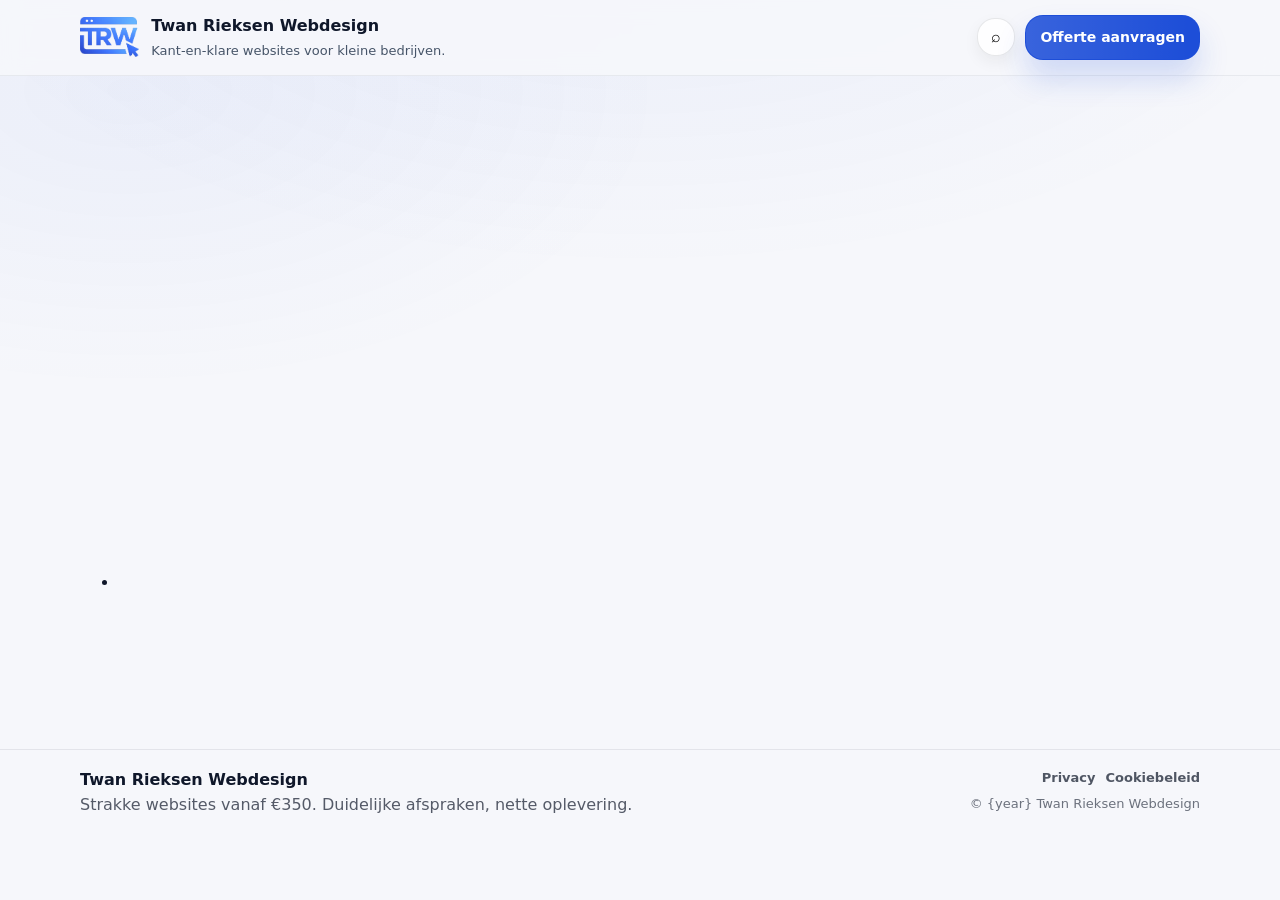
<file: projecten.html>
<!doctype html>
<html lang="nl">
<head>
  <!-- Google tag (gtag.js) -->
<script async src="https://www.googletagmanager.com/gtag/js?id=G-E6L1GF4THQ"></script>
<script>
  window.dataLayer = window.dataLayer || [];
  function gtag(){dataLayer.push(arguments);}
  gtag('js', new Date());

  gtag('config', 'G-E6L1GF4THQ');
</script>
  <meta charset="utf-8" />
  <meta name="viewport" content="width=device-width,initial-scale=1" />
  <title>Projecten | Twan Rieksen Webdesign</title>
  <meta name="description" content="Voorbeelden van websites en projecten. Strakke, snelle pagina’s die vertrouwen uitstralen en klanten laten doorklikken." data-bind="projecten.page.meta_description" />
  <meta name="theme-color" content="#1d4ed8" data-bind="site.seo.theme_color" />
  <link rel="stylesheet" href="assets/css/styles.css" />

  <!-- meta: social/seo (no visual impact) -->
  <meta data-meta="social" name="theme-color" content="#1d4ed8">
  <link rel="canonical" href="https://twanrieksenwebdesign.nl/projecten">
  <link rel="icon" href="/assets/img/favicon.png" type="image/svg+xml">
  <link rel="icon" href="/assets/img/favicon.png" type="image/png">
  <link rel="apple-touch-icon" href="/assets/img/favicon.png">
  <meta property="og:title" content="Projecten | Twan Rieksen Webdesign">
  <meta property="og:description" content="Voorbeelden van websites en projecten. Strakke, snelle pagina’s die vertrouwen uitstralen en klanten laten doorklikken." data-bind="projecten.page.meta_description">
  <meta property="og:image" content="https://twanrieksenwebdesign.nl/assets/img/placeholder/og.png">
  <meta property="og:url" content="https://twanrieksenwebdesign.nl/projecten">
  <meta property="og:type" content="website">
  <meta name="twitter:card" content="summary_large_image">
  <meta name="twitter:title" content="Projecten | Twan Rieksen Webdesign">
  <meta name="twitter:description" content="Voorbeelden van websites en projecten. Strakke, snelle pagina’s die vertrouwen uitstralen en klanten laten doorklikken." data-bind="projecten.page.meta_description">
  <meta name="twitter:image" content="https://twanrieksenwebdesign.nl/assets/img/placeholder/og.png">

  <script type="application/ld+json" data-meta="jsonld">{"@context": "https://schema.org", "@type": "ProfessionalService", "name": "Twan Rieksen Webdesign", "url": "https://twanrieksenwebdesign.nl", "areaServed": {"@type": "Country", "name": "Netherlands"}, "email": "contact@rieksenwebstudio.nl"}</script>
</head>

<body data-page="projecten" data-content="projecten">
  <canvas id="network-bg" aria-hidden="true"></canvas>
  <a class="skip-link" href="#main">Naar inhoud</a>

  <header class="site-header" data-mount="site.header">
    <div class="container header-inner">
      <a class="brand" href="index.html" aria-label="Home">
        <span class="brand-mark">
  <img
    class="brand-logo"
    alt="Twan Rieksen Webdesign"
    width="40"
    height="40"
    loading="eager"
    decoding="async"
    hidden
  /></span>
        <span class="brand-text">
          <span class="brand-name" data-bind="site.brand.name">Twan Rieksen Webdesign</span>
          <span class="brand-tagline" data-bind="site.brand.tagline">Kant-en-klare websites voor kleine bedrijven.</span>
        </span>
      </a>

      <nav class="site-nav" aria-label="Hoofdnavigatie" data-mount="site.nav"></nav>

      <div class="header-actions">
        <button class="icon-btn search-open" type="button" aria-label="Zoeken" data-action="open-search">
          <span class="icon" aria-hidden="true">⌕</span>
        </button>
        <a class="btn primary header-cta" data-bind="site.cta.primary_label" href="contact.html">Offerte aanvragen</a>
        <button class="menu-btn" type="button" aria-label="Menu" aria-expanded="false" data-action="toggle-menu">
          <span class="menu-lines" aria-hidden="true"></span>
        </button>
      </div>
    </div>
  </header>

  <div class="search-overlay" hidden data-ui="search">
    <div class="search-panel" role="dialog" aria-modal="true" aria-label="Zoeken">
      <div class="search-top">
        <div class="search-title">Zoeken</div>
        <button class="icon-btn" type="button" aria-label="Sluiten" data-action="close-search">✕</button>
      </div>
      <label class="search-field">
        <span class="sr-only">Zoekterm</span>
        <input type="search" placeholder="Zoek in pagina’s en projecten…" autocomplete="off" data-search="input" />
      </label>
      <div class="search-results" data-search="results"></div>
      <div class="search-hint">Tip: druk op <kbd>/</kbd> om te zoeken en <kbd>Esc</kbd> om te sluiten.</div>
    </div>
  </div>

  <main id="main" class="site-main">

<section class="page-hero">
  <div class="container">
    <h1 data-bind="projecten.page.title"></h1>
    <p class="lead" data-bind="projecten.page.subtitle"></p>
  </div>
</section>

<section class="section">
  <div class="container">
    <p class="muted reveal" data-bind="projecten.intro"></p>
    <div class="project-grid" data-mount="projecten.projects"></div>


        <section class="cta-band reveal">
          <div class="cta-inner">
            <h3 data-bind="projecten.cta_mid.title"></h3>
            <p class="muted" data-bind="projecten.cta_mid.text"></p>
          </div>
          <a class="btn primary" data-bind="projecten.cta_mid.button_label" data-bind-href="projecten.cta_mid.button_href" href="werkwijze.html">Bekijk werkwijze</a>
        </section>

    <section class="info-band info-band-flow reveal">
      <h3 class="info-band-title" data-bind="projecten.extra.title"></h3>
      <div class="info-band-content">
        <p class="muted" data-bind="projecten.extra.text"></p>
        <ul class="bullets" data-mount="projecten.extra.bullets"></ul>
      </div>
    </section>

    <section class="info-band reveal">
      <h3 class="info-band-title" data-bind="projecten.highlights.title"></h3>
      <div class="info-band-content">
        <ul class="bullets">
          <li data-bind="projecten.highlights.items.0"></li>
          <li data-bind="projecten.highlights.items.1"></li>
          <li data-bind="projecten.highlights.items.2"></li>
          <li data-bind="projecten.highlights.items.3"></li>
        </ul>
      </div>
    </section>
          <li data-bind="projecten.highlights.items.3"></li>
        </ul>
      </div>
    </section>

    <section class="cta-band reveal">
      <div class="cta-inner">
        <h3 data-bind="projecten.cta.title"></h3>
        <p class="muted" data-bind="projecten.cta.text"></p>
      </div>
      <a class="btn primary" data-bind="projecten.cta.button_label" href="contact.html">Naar contact</a>
    </section>
  </div>
</section>

  </main>

<footer class="site-footer" data-mount="site.footer">
  <div class="container footer-inner">
    <div class="footer-left">
      <div class="footer-brand" data-bind="site.brand.name">Twan Rieksen Webdesign</div>
      <div class="footer-note" data-bind="site.footer.note">Strakke websites vanaf €350. Duidelijke afspraken, nette oplevering.</div>
    </div>
    <div class="footer-right">
      <div class="footer-links" data-mount="site.footer.links">
        <a href="/privacy">Privacy</a>
        <a href="/cookies">Cookiebeleid</a>
      </div>
      <div class="footer-copy" data-bind="site.footer.copyright">© {year} Twan Rieksen Webdesign</div>
    </div>
  </div>
</footer>

  <script src="assets/js/app.js"></script>
  <script src="assets/js/content.js"></script>
  <script src="assets/js/network-bg.js"></script>
  <script src="assets/js/site.js" defer></script>
  <button id="back-to-top" class="btn primary back-to-top" type="button" aria-label="Terug naar boven">
  <svg viewBox="0 0 24 24" aria-hidden="true" focusable="false">
    <path d="M12 5l7 7-1.4 1.4L13 8.8V19h-2V8.8L6.4 13.4 5 12l7-7z" fill="currentColor"></path>
  </svg>
</button>
<script src="/assets/js/back-to-top.js"></script>


</body>
</html>
</file>
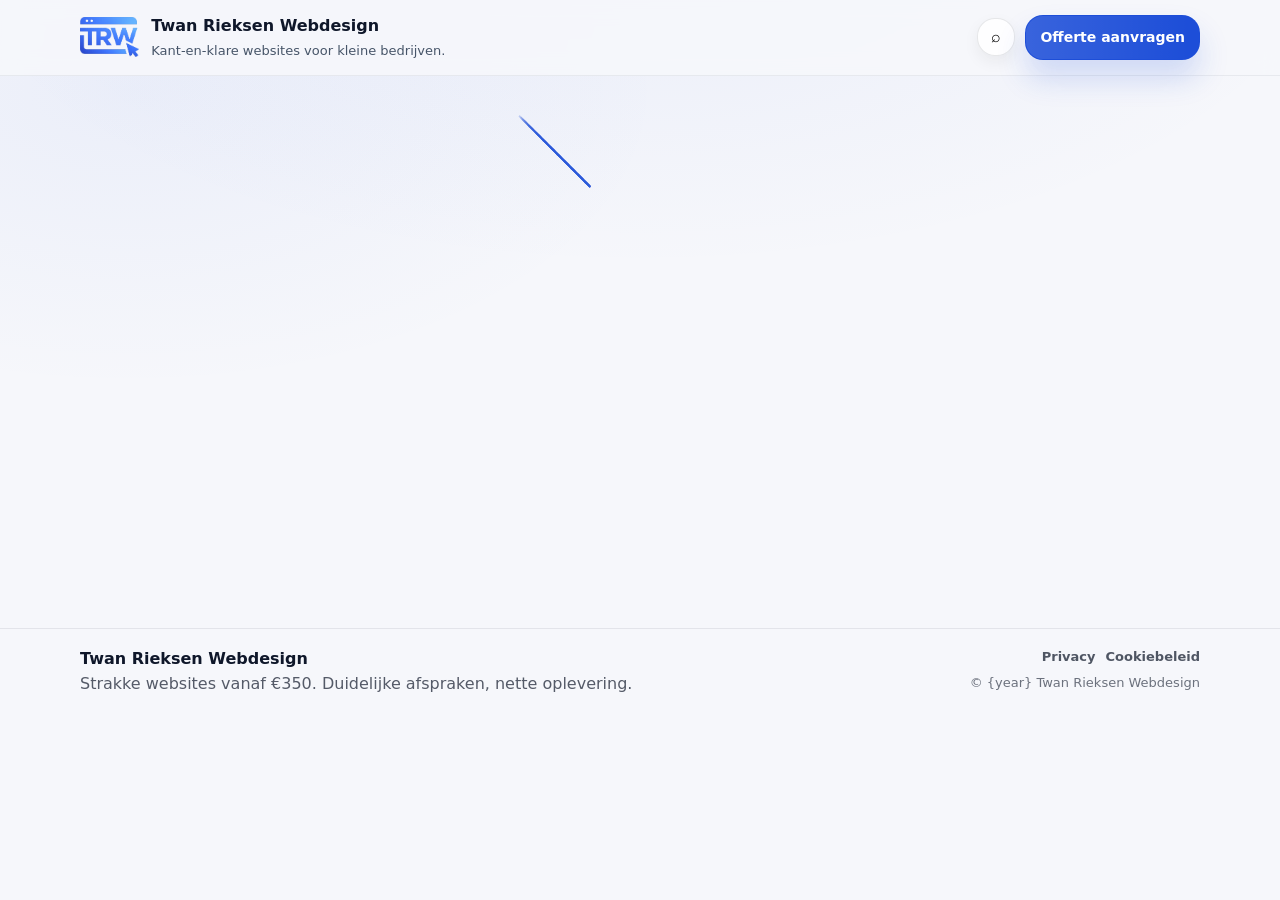
<file: werkwijze.html>
<!doctype html>
<html lang="nl">
<head>
  <!-- Google tag (gtag.js) -->
<script async src="https://www.googletagmanager.com/gtag/js?id=G-E6L1GF4THQ"></script>
<script>
  window.dataLayer = window.dataLayer || [];
  function gtag(){dataLayer.push(arguments);}
  gtag('js', new Date());

  gtag('config', 'G-E6L1GF4THQ');
</script>
  <meta charset="utf-8" />
  <meta name="viewport" content="width=device-width,initial-scale=1" />
  <title>Werkwijze | Twan Rieksen Webdesign</title>
  <meta name="description" content="Zo werk ik: van intake tot oplevering. Heldere stappen, duidelijke afspraken en geen technisch gedoe voor u." data-bind="werkwijze.page.meta_description" />
  <meta name="theme-color" content="#1d4ed8" data-bind="site.seo.theme_color" />
  <link rel="stylesheet" href="assets/css/styles.css" />

  <!-- meta: social/seo (no visual impact) -->
  <meta data-meta="social" name="theme-color" content="#1d4ed8">
  <link rel="canonical" href="https://twanrieksenwebdesign.nl/werkwijze">
  <link rel="icon" href="/assets/img/favicon.png" type="image/svg+xml">
  <link rel="icon" href="/assets/img/favicon.png" type="image/png">
  <link rel="apple-touch-icon" href="/assets/img/favicon.png">
  <meta property="og:title" content="Werkwijze | Twan Rieksen Webdesign">
  <meta property="og:description" content="Zo werk ik: van intake tot oplevering. Heldere stappen, duidelijke afspraken en geen technisch gedoe voor u." data-bind="werkwijze.page.meta_description">
  <meta property="og:image" content="https://twanrieksenwebdesign.nl/assets/img/placeholder/og.png">
  <meta property="og:url" content="https://twanrieksenwebdesign.nl/werkwijze">
  <meta property="og:type" content="website">
  <meta name="twitter:card" content="summary_large_image">
  <meta name="twitter:title" content="Werkwijze | Twan Rieksen Webdesign">
  <meta name="twitter:description" content="Zo werk ik: van intake tot oplevering. Heldere stappen, duidelijke afspraken en geen technisch gedoe voor u." data-bind="werkwijze.page.meta_description">
  <meta name="twitter:image" content="https://twanrieksenwebdesign.nl/assets/img/placeholder/og.png">

  <script type="application/ld+json" data-meta="jsonld">{"@context": "https://schema.org", "@type": "ProfessionalService", "name": "Twan Rieksen Webdesign", "url": "https://twanrieksenwebdesign.nl", "areaServed": {"@type": "Country", "name": "Netherlands"}, "email": "contact@rieksenwebstudio.nl"}</script>
</head>

<body data-page="werkwijze" data-content="werkwijze">
  <canvas id="network-bg" aria-hidden="true"></canvas>
  <a class="skip-link" href="#main">Naar inhoud</a>

  <header class="site-header" data-mount="site.header">
    <div class="container header-inner">
      <a class="brand" href="index.html" aria-label="Home">
        <span class="brand-mark">
          <img
            class="brand-logo"
            alt="Twan Rieksen Webdesign"
            width="40"
            height="40"
            loading="eager"
            decoding="async"
            hidden
          /></span>
        <span class="brand-text">
          <span class="brand-name" data-bind="site.brand.name">Twan Rieksen Webdesign</span>
          <span class="brand-tagline" data-bind="site.brand.tagline">Kant-en-klare websites voor kleine bedrijven.</span>
        </span>
      </a>

      <nav class="site-nav" aria-label="Hoofdnavigatie" data-mount="site.nav"></nav>

      <div class="header-actions">
        <button class="icon-btn search-open" type="button" aria-label="Zoeken" data-action="open-search">
          <span class="icon" aria-hidden="true">⌕</span>
        </button>
        <a class="btn primary header-cta" data-bind="site.cta.primary_label" href="contact.html">Offerte aanvragen</a>
        <button class="menu-btn" type="button" aria-label="Menu" aria-expanded="false" data-action="toggle-menu">
          <span class="menu-lines" aria-hidden="true"></span>
        </button>
      </div>
    </div>
  </header>

  <div class="search-overlay" hidden data-ui="search">
    <div class="search-panel" role="dialog" aria-modal="true" aria-label="Zoeken">
      <div class="search-top">
        <div class="search-title">Zoeken</div>
        <button class="icon-btn" type="button" aria-label="Sluiten" data-action="close-search">✕</button>
      </div>
      <label class="search-field">
        <span class="sr-only">Zoekterm</span>
        <input type="search" placeholder="Zoek in pagina’s en projecten…" autocomplete="off" data-search="input" />
      </label>
      <div class="search-results" data-search="results"></div>
      <div class="search-hint">Tip: druk op <kbd>/</kbd> om te zoeken en <kbd>Esc</kbd> om te sluiten.</div>
    </div>
  </div>

  <main id="main" class="site-main">

    <section class="page-hero">
      <div class="container">
        <h1 data-bind="werkwijze.page.title"></h1>
        <p class="lead" data-bind="werkwijze.page.subtitle"></p>
        <p class="muted" data-bind="werkwijze.summary"></p>
      </div>
    </section>

    <section class="section">
      <div class="container">

        <div class="card large reveal">
              <p class="muted" data-bind="werkwijze.steps_subtitle"></p>
              <div class="steps" data-mount="werkwijze.steps"></div>
        </div>

        <section class="info-band info-band-wide reveal">
          <h3 class="info-band-title" data-bind="werkwijze.need.title"></h3>
          <div class="info-band-content">
            <ul class="bullets" data-mount="werkwijze.need.items"></ul>
          </div>
        </section>
        <section class="info-band info-band-wide reveal">
          <h3 class="info-band-title" data-bind="werkwijze.rules.title"></h3>
          <div class="info-band-content">
            <ul class="bullets" data-mount="werkwijze.rules.items"></ul>
        </section>
        <section class="info-band info-band-wide reveal">
          <h3 class="info-band-title" data-bind="werkwijze.extra.title"></h3>
          <div class="info-band-content">
            <ul class="bullets" data-mount="werkwijze.extra.items"></ul>
        </section>
        <section class="info-band info-band-wide reveal">
          <h3 class="info-band-title" data-bind="werkwijze.platforms.title"></h3>
          <div class="info-band-content">
            <ul class="bullets" data-mount="werkwijze.platforms.items"></ul>
          </div>
        </section>
          </div>
        </section>
        <section class="info-band info-band-wide reveal">
          <h3 class="info-band-title" data-bind="werkwijze.platforms.title"></h3>
          <div class="info-band-content">
            <ul class="bullets" data-mount="werkwijze.platforms.items"></ul>
          </div>
        </section>
        
        
        <section class="cta-band reveal">
  <div class="cta-inner">
    <h3 data-bind="werkwijze.cta.title"></h3>
    <p class="muted" data-bind="werkwijze.cta.text"></p>
  </div>

  <!-- Buttons worden via content.js gerenderd -->
  <div class="cta-actions" data-mount="werkwijze.cta.buttons"></div>
</section>

      </div>
    </section>

  </main>

<footer class="site-footer" data-mount="site.footer">
  <div class="container footer-inner">
    <div class="footer-left">
      <div class="footer-brand" data-bind="site.brand.name">Twan Rieksen Webdesign</div>
      <div class="footer-note" data-bind="site.footer.note">Strakke websites vanaf €350. Duidelijke afspraken, nette oplevering.</div>
    </div>
    <div class="footer-right">
      <div class="footer-links" data-mount="site.footer.links">
        <a href="/privacy">Privacy</a>
        <a href="/cookies">Cookiebeleid</a>
      </div>
      <div class="footer-copy" data-bind="site.footer.copyright">© {year} Twan Rieksen Webdesign</div>
    </div>
  </div>
</footer>

  <script src="assets/js/app.js"></script>
  <script src="assets/js/content.js"></script>
  <script src="assets/js/network-bg.js"></script>
  <script src="assets/js/site.js" defer></script>
  <button id="back-to-top" class="btn primary back-to-top" type="button" aria-label="Terug naar boven">
  <svg viewBox="0 0 24 24" aria-hidden="true" focusable="false">
    <path d="M12 5l7 7-1.4 1.4L13 8.8V19h-2V8.8L6.4 13.4 5 12l7-7z" fill="currentColor"></path>
  </svg>
</button>
<script src="/assets/js/back-to-top.js"></script>


  <canvas id="network-bg" aria-hidden="true"></canvas>
</body>
</html>
</file>
<file: assets/css/styles.css>
:root{
  --bg: #f6f7fb;
  --surface: #ffffff;
  --text: #0f172a;
  --muted: #475569;
  --line: rgba(15, 23, 42, .10);
  --shadow: 0 10px 30px rgba(2, 6, 23, .08);
  --shadow-sm: 0 6px 16px rgba(2, 6, 23, .06);
  --radius: 18px;
  --radius-sm: 18px;
  --blue: #1d4ed8; /* koningsblauw */
  --blue-2: rgba(29, 78, 216, .12);
  --focus: rgba(29, 78, 216, .35);
  --container: 1120px;
}

*{box-sizing:border-box}
html,body{height:100%}

body{
  margin:0;
  font-family: ui-sans-serif, system-ui, -apple-system, Segoe UI, Roboto, Helvetica, Arial;
  /* originele “textuur” terug: zachte radial gradients */
  background:
    radial-gradient(1200px 600px at 50% -10%, rgba(29,78,216,.06), transparent 60%),
    radial-gradient(900px 500px at 10% 10%, rgba(29,78,216,.05), transparent 60%),
    var(--bg);
  color:var(--text);
  line-height:1.55;
  overflow-x:hidden; /* voorkomt horizontale canvas/glow artifacts */
}

/* Ensure hidden attribute always wins */
[hidden]{display:none !important;}

a{color:inherit}
img{max-width:100%;display:block}

.container{
  max-width:var(--container);
  margin:0 auto;
  padding:0 22px;
}

.skip-link{
  position:absolute;
  left:-999px;
  top:10px;
  background:rgba(255,255,255,.96);
  padding:10px 12px;
  border-radius:10px;
  border:1px solid var(--line);
  box-shadow:var(--shadow-sm);
}
.skip-link:focus{left:12px;z-index:9999}

/* ---------------- Header ---------------- */
.site-header{
  position:sticky;
  top:0;
  z-index:50;
  backdrop-filter: blur(10px);
  background: rgba(246,247,251,.88);
  border-bottom:1px solid rgba(15,23,42,.06);
}

.header-inner{
  display:flex;
  align-items:center;
  gap:16px;
  padding:14px 0;
}

/* Brand link: blijft altijd binnen header, zonder rare overflow */
.brand{
  display:flex;
  align-items:center;
  gap:12px;
  text-decoration:none;
  min-width:0;     /* belangrijk: voorkomt rare layout-reserve */
  flex:0 0 auto;   /* brand groeit niet onbeperkt */
}

/* --- Brand mark (basis: werkt altijd, ook als fallback) --- */
.brand-mark{
  flex:0 0 auto;
  align-self:center;

  width:40px;
  height:40px;
  border-radius:14px;
  background: linear-gradient(180deg, rgba(29,78,216,.22), rgba(29,78,216,.12));
  border:1px solid rgba(29,78,216,.25);
  display:grid;
  place-items:center;
  box-shadow: 0 10px 18px rgba(29,78,216,.10);
  position:relative;
  overflow:hidden;
}

.brand-mark::after{
  content:"";
  position:absolute;
  inset:-40% -80%;
  background:linear-gradient(90deg, transparent, rgba(255,255,255,.35), transparent);
  transform:translateX(-30%);
  animation:brandSheen 7s ease-in-out infinite;
  opacity:.65;
}

@keyframes brandSheen{
  0%,45%{transform:translateX(-30%)}
  75%,100%{transform:translateX(30%)}
}

.brand-mark .rw{
  font-weight:800;
  letter-spacing:.02em;
  color:var(--blue);
}

/* --- Logo mode: GEEN kader/bubble + logo liggend (zelfde headerhoogte, sloopt header niet) --- */
/* Dit werkt alleen als je element echt: class="brand-mark has-logo" heeft */
.brand-mark.has-logo{
  width:auto;                 /* breedte volgt logo (dus geen “witte ruimte”) */
  height:40px;                /* header-ritme blijft gelijk */
  padding:0;

  background: transparent !important;
  border: 0 !important;
  box-shadow: none !important;

  border-radius:0 !important;       /* voorkomt clipping aan hoeken */
  overflow: visible !important;     /* clip nooit het logo */
  display:inline-flex;
  align-items:center;
}

.brand-mark.has-logo::after{
  display:none !important;          /* sheen uit: anders lijkt het alsnog op een kader */
}

/* Het echte logo (img) */
/* BELANGRIJK:
   - hoogte = 40px zodat header niet hoger wordt
   - width:auto zodat de liggende verhouding intact blijft */
.brand-mark .brand-logo{
  display:block;
  height:40px;          /* SAFE: breekt de header niet */
  width:auto;           /* behoudt liggende verhouding */
  max-width:240px;      /* cap zodat navigatie niet wegduwt */
  object-fit:contain;
}

/* Fallback RW verbergen zodra logo actief is */
.brand-mark.has-logo .rw{
  display:none !important;
}

/* Brand text */
.brand-text{
  display:flex;
  flex-direction:column;
  gap:2px;
}
.brand-name{font-weight:800}
.brand-tagline{font-size:13px;color:var(--muted)}

/* Navigation */
.site-nav{
  margin-left:auto;
  display:flex;
  gap:10px;
  align-items:center;
}

.site-nav a{
  text-decoration:none;
  font-weight:600;
  font-size:14px;
  padding:8px 10px;
  border-radius:12px;
  color:rgba(15,23,42,.86);
  transition: transform .18s ease, box-shadow .18s ease, background .18s ease, border-color .18s ease;
  border:1px solid transparent;
}

.site-nav a:hover{
  background: rgba(29,78,216,.06);
  border-color: rgba(29,78,216,.14);
  box-shadow: 0 10px 18px rgba(29,78,216,.08);
  transform: translateY(-1px);
}

.site-nav a[aria-current="page"]{
  background: rgba(29,78,216,.08);
  border-color: rgba(29,78,216,.18);
}

.header-actions{
  display:flex;
  align-items:center;
  gap:10px;
}

.icon-btn{
  width:38px;
  height:38px;
  border-radius:14px;
  border:1px solid rgba(15,23,42,.10);
  background:rgba(255,255,255,.92);
  display:grid;
  place-items:center;
  cursor:pointer;
  box-shadow: var(--shadow-sm);
  transition: transform .18s ease, box-shadow .18s ease, border-color .18s ease;
}
.icon-btn:hover{
  transform:translateY(-1px);
  border-color:rgba(29,78,216,.22);
  box-shadow:0 16px 30px rgba(29,78,216,.10);
}
.icon{font-size:16px}

.menu-btn{
  display:none;
  gap:0;
  border:1px solid rgba(15,23,42,.12);
  background:rgba(255,255,255,.92);
  cursor:pointer;
  width:40px;
  height:40px;
  border-radius:14px;
  place-items:center;
  box-shadow: var(--shadow-sm);
  transition: transform .18s ease, box-shadow .18s ease, border-color .18s ease, background .18s ease;
}
.menu-btn:hover{
  transform:translateY(-1px);
  border-color:rgba(29,78,216,.22);
  box-shadow:0 16px 30px rgba(29,78,216,.10);
}
.menu-lines{
  width:22px;
  height:2px;
  background:rgba(15,23,42,.65);
  border-radius:999px;
  position:relative;
  display:inline-block;
  transition: background .2s ease;
}
.menu-lines::before,
.menu-lines::after{
  content:"";
  position:absolute;
  left:0;
  width:22px;
  height:2px;
  background:rgba(15,23,42,.65);
  border-radius:999px;
  transition: transform .25s ease, top .25s ease, opacity .2s ease;
}
.menu-lines::before{top:-7px}
.menu-lines::after{top:7px}
.menu-btn[aria-expanded="true"] .menu-lines{
  background:transparent;
}
.menu-btn[aria-expanded="true"] .menu-lines::before{
  top:0;
  transform:rotate(45deg);
}
.menu-btn[aria-expanded="true"] .menu-lines::after{
  top:0;
  transform:rotate(-45deg);
}

/* ---------------- Buttons ---------------- */
.btn{
  display:inline-flex;
  align-items:center;
  justify-content:center;
  padding:11px 14px;
  border-radius:14px;
  border:1px solid transparent;
  font-weight:700;
  font-size:14px;
  text-decoration:none;
  transition: transform .18s ease, box-shadow .18s ease, border-color .18s ease, background .18s ease;
  user-select:none;
}

.btn.primary{
  background:var(--blue);
  color:#fff;
  box-shadow: 0 18px 30px rgba(29,78,216,.18);
  position:relative;
  overflow:hidden;
}
.btn.primary:hover{
  transform:translateY(-1px);
  box-shadow: 0 26px 46px rgba(29,78,216,.22);
  border-color: rgba(255,255,255,.22);
}
.btn.primary::after{
  content:"";
  position:absolute;
  inset:-40% -60%;
  background:linear-gradient(90deg, transparent, rgba(255,255,255,.22), transparent);
  transform:translateX(-30%);
  animation:btnSheen 6.5s ease-in-out infinite;
  pointer-events:none;
  opacity:.65;
}

@keyframes btnSheen{
  0%,45%{transform:translateX(-30%)}
  75%,100%{transform:translateX(30%)}
}

.btn.ghost{
  background:rgba(255,255,255,.88);
  border-color: rgba(15,23,42,.12);
  box-shadow: var(--shadow-sm);
}
.btn.ghost:hover{
  transform:translateY(-1px);
  border-color:rgba(29,78,216,.20);
  box-shadow:0 18px 30px rgba(29,78,216,.10);
}
.btn.full{width:100%}

.site-main{padding-bottom:34px}

/* ---------------- Hero ---------------- */
.hero{padding:44px 0 18px}
.hero-grid{
  display:grid;
  grid-template-columns: 1.2fr .8fr;
  gap:22px;
  align-items:center;
}
.hero-copy{padding:22px 0}
.eyebrow{
  display:inline-flex;
  align-items:center;
  gap:8px;
  font-weight:800;
  color:rgba(29,78,216,.95);
  letter-spacing:.02em;
}
.hero-title{font-size:44px;line-height:1.08;margin:12px 0 12px}
.hero-text{font-size:16px;color:rgba(15,23,42,.78);max-width:54ch}
.hero-actions{display:flex;gap:12px;margin-top:18px;flex-wrap:wrap}
.hero-visual{display:flex;justify-content:flex-end}
.hero-img{
  width:min(420px, 100%);
  height:auto;
  filter: drop-shadow(0 26px 46px rgba(2,6,23,.12));
  border-radius: var(--radius);
  aspect-ratio: 1536 / 1024;
  object-fit: contain;
}

/* ---------------- Page hero ---------------- */
.page-hero{padding:28px 0 10px}
.page-hero h1{margin:0 0 8px;font-size:38px;line-height:1.12}
.lead{margin:0;color:rgba(15,23,42,.74);max-width:70ch}

.section{padding:18px 0 18px}

/* ---------------- Layout helpers ---------------- */
.grid.two{display:grid;grid-template-columns:1fr 1fr;gap:16px}
.stack{display:flex;flex-direction:column;gap:16px}

/* ---------------- Cards ---------------- */
.card{
  background: rgba(255,255,255,.92);
  border:1px solid rgba(15,23,42,.10);
  border-radius: var(--radius);
  box-shadow: var(--shadow-sm);
  padding:18px;
  position:relative;
}
.card.large{padding:20px}

.card::before{
  content:"";
  position:absolute;
  inset:0;
  border-radius:inherit;
  pointer-events:none;
  box-shadow:0 0 0 0 rgba(29,78,216,.00);
  animation:cardGlow 8s ease-in-out infinite;
}

@keyframes cardGlow{
  0%,100%{box-shadow:0 0 0 0 rgba(29,78,216,.00)}
  50%{box-shadow:0 0 0 1px rgba(29,78,216,.10)}
}

.card h2,.card h3{margin:0 0 10px}
.muted{color:rgba(15,23,42,.66)}
.small{font-size:13px}
.small-link{color:var(--blue);font-weight:700;text-decoration:none}
.small-link:hover{text-decoration:underline}

.bullets{margin:0;padding-left:18px;color:rgba(15,23,42,.76)}
.bullets li{margin:8px 0}

/* ---------------- Addons ---------------- */
.addon-list{display:flex;flex-direction:column;gap:10px}
.addon-item{
  padding:12px 12px;
  border-radius:14px;
  border:1px dashed rgba(29,78,216,.20);
  background: linear-gradient(180deg, rgba(255,255,255,.88), rgba(255,255,255,.82));
}
.addon-item .row{display:flex;justify-content:space-between;gap:12px;align-items:baseline}
.addon-item .name{font-weight:800}
.addon-item .price{font-weight:900;color:var(--blue)}
.addon-item .text{margin-top:6px;color:rgba(15,23,42,.72)}

/* ---------------- FAQ ---------------- */
.faq{display:flex;flex-direction:column;gap:10px}
.faq-item{border-top:1px solid rgba(15,23,42,.08);padding-top:10px}
.faq-item:first-child{border-top:0;padding-top:0}
.faq-item .q{font-weight:800;margin:0 0 4px}
.faq-item .a{margin:0;color:rgba(15,23,42,.72)}

/* ---------------- Note bars ---------------- */
.note-bar{
  padding:14px 14px;
  border-radius:14px;
  border:1px dashed rgba(29,78,216,.25);
  background: rgba(29,78,216,.06);
  color:rgba(15,23,42,.78);
}
.note-bar.small{padding:12px}

/* ---------------- Steps ---------------- */
.steps{display:flex;flex-direction:column;gap:12px}
.step{
  padding:14px;
  border-radius:14px;
  background:rgba(255,255,255,.88);
  border:1px solid rgba(15,23,42,.08);
}
.step .t{font-weight:900;margin:0 0 6px}
.step .p{margin:0;color:rgba(15,23,42,.72)}
.steps-list{margin:0;padding-left:18px;color:rgba(15,23,42,.76)}
.steps-list li{margin:8px 0}

/* ---------------- Projects ---------------- */
.project-grid{
  display:grid;
  grid-template-columns: repeat(3, 1fr);
  gap:16px;
  margin-top:10px;
}
.project-card{padding:0;overflow:hidden}
.project-media{background:rgba(29,78,216,.05);border-bottom:1px solid rgba(15,23,42,.08)}
.project-media img{width:100%;height:180px;object-fit:cover}
.project-body{padding:16px}


.t-meta{margin-top:4px; font-size:13px; opacity:.8}
.badge{
  display:inline-flex;
  align-items:center;
  gap:8px;
  padding:6px 10px;
  border-radius:999px;
  background: rgba(29,78,216,.10);
  border:1px solid rgba(29,78,216,.18);
  font-weight:800;
  color:rgba(29,78,216,.95);
  font-size:12px;
}

.project-title{margin:10px 0 6px;font-size:18px}
.project-text{margin:0 0 10px;color:rgba(15,23,42,.72)}

/* ---------------- CTA band ---------------- */
.cta-band{
  margin-top:18px;
  padding:16px;
  border-radius: var(--radius);
  border:1px solid rgba(29,78,216,.18);
  background: linear-gradient(180deg, rgba(29,78,216,.07), rgba(255,255,255,.82));
  box-shadow: var(--shadow-sm);
  display:flex;
  justify-content:space-between;
  align-items:center;
  gap:16px;
}
.cta-inner h3{margin:0}
.cta-inner p{margin:2px 0 0}

/* ---------------- Content bands ---------------- */
.info-band{
  border-radius: var(--radius);
  border:1px solid rgba(29,78,216,.34);
  background: linear-gradient(135deg, #1d4ed8 0%, #1b3fae 100%);
  color:#fff;
  box-shadow: 0 18px 36px rgba(18, 52, 148, .30);
  padding:18px;
  display:grid;
  grid-template-columns: minmax(160px, 280px) 1fr;
  gap:18px;
  align-items:stretch;
}

.info-band-title{
  margin:0;
  font-size:22px;
  line-height:1.2;
  display:flex;
  align-items:center;
  justify-content:flex-start;
  text-align:left;
}

.info-band-content{
  display:flex;
  flex-direction:column;
  justify-content:center;
  padding-left:10px;
}

.info-band-content > * + *{margin-top:12px}

.info-band.info-band-flow{
  display:flex;
  flex-direction:column;
  gap:12px;
}

.info-band.info-band-flow .info-band-title{
  justify-content:flex-start;
  text-align:left;
}

.info-band.info-band-flow .info-band-content{
  display:block;
  padding-left:24px;
}

.info-band .muted,
.info-band p,
.info-band .faq-item .a,
.info-band .project-text,
.info-band .addon-item .text,
.info-band .small-link{
  color:rgba(255,255,255,.88);
}

.info-band .small-link{
  text-decoration: underline;
  text-underline-offset: 2px;
}

.info-band .btn.ghost{
  background: rgba(255,255,255,.14);
  border-color: rgba(255,255,255,.38);
  color:#fff;
}

.info-band .btn.ghost:hover{
  background: rgba(255,255,255,.22);
  border-color: rgba(255,255,255,.55);
}

.info-band .addon-item,
.info-band .faq-item,
.info-band .badge{
  border-color: rgba(255,255,255,.24);
}

.info-band .addon-item,
.info-band .badge,
.info-band .faq-item{
  background: rgba(255,255,255,.08);
}

.info-band .addon-item .price,
.info-band .faq-item .q,
.info-band .addon-item .name{
  color:#fff;
}

.info-band .faq-item{padding:10px}
.info-band .faq-item:first-child{padding-top:10px}

.info-band .bullets,
.info-band .steps-list,
.info-band .lead,
.info-band label,
.info-band span,
.info-band input,
.info-band textarea,
.info-band .field-error,
.info-band .price-desc,
.info-band .price-option-text,
.info-band .scroll-hint{
  color:rgba(255,255,255,.92);
}

.info-band input,
.info-band textarea{
  background: rgba(255,255,255,.96);
  color: var(--text);
}

.info-band .price-row,
.info-band .price-option,
.info-band .note-bar{
  background: rgba(255,255,255,.10);
  border-color: rgba(255,255,255,.28);
  color:#fff;
}

.info-band .price-option:hover{
  background: rgba(255,255,255,.18);
  border-color: rgba(255,255,255,.45);
}

.info-band .price-option-price,
.info-band .price-amount{
  color:#fff;
}

/* Wissel af: na een blauwe band wordt de volgende band wit */
.info-band + .info-band{
  background: rgba(255,255,255,.94);
  color: var(--text);
  border-color: rgba(15,23,42,.12);
  box-shadow: var(--shadow-sm);
}

.info-band + .info-band .muted,
.info-band + .info-band p,
.info-band + .info-band .faq-item .a,
.info-band + .info-band .project-text,
.info-band + .info-band .addon-item .text,
.info-band + .info-band .small-link,
.info-band + .info-band .bullets,
.info-band + .info-band .steps-list,
.info-band + .info-band .lead,
.info-band + .info-band label,
.info-band + .info-band span,
.info-band + .info-band .field-error,
.info-band + .info-band .price-desc,
.info-band + .info-band .price-option-text,
.info-band + .info-band .scroll-hint{
  color: rgba(15,23,42,.78);
}

.info-band + .info-band .addon-item,
.info-band + .info-band .faq-item,
.info-band + .info-band .badge,
.info-band + .info-band .price-row,
.info-band + .info-band .price-option,
.info-band + .info-band .note-bar{
  background: rgba(29,78,216,.06);
  border-color: rgba(29,78,216,.20);
  color: var(--text);
}

.info-band + .info-band .addon-item .price,
.info-band + .info-band .faq-item .q,
.info-band + .info-band .addon-item .name,
.info-band + .info-band .price-option-price,
.info-band + .info-band .price-amount{
  color: var(--blue);
}

.info-band + .info-band .btn.ghost{
  background: rgba(255,255,255,.88);
  border-color: rgba(15,23,42,.12);
  color: var(--text);
}

.info-band-wide{
  width:100vw;
  margin-left:calc(50% - 50vw);
  border-radius:0;
  border-left:0;
  border-right:0;
  padding:22px max(22px, calc((100vw - var(--container)) / 2 + 22px));
}

.info-band-wide + .info-band-wide{margin-top:12px}

/* ---------------- Content bands ---------------- */
.info-band{
  border-radius: var(--radius);
  border:1px solid rgba(29,78,216,.34);
  background: linear-gradient(135deg, #1d4ed8 0%, #1b3fae 100%);
  color:#fff;
  box-shadow: 0 18px 36px rgba(18, 52, 148, .30);
  padding:18px;
  display:grid;
  grid-template-columns: minmax(160px, 280px) 1fr;
  gap:18px;
  align-items:stretch;
}

.info-band-title{
  margin:0;
  font-size:22px;
  line-height:1.2;
  display:flex;
  align-items:center;
  justify-content:flex-start;
  text-align:left;
  position:relative;
  overflow:visible;
}

.info-band-title::after{
  content:"";
  position:absolute;
  left:calc(100% + 12px);
  top:50%;
  width:min(42vw, 560px);
  max-width:calc(100vw - 120px);
  height:1px;
  background: rgba(186, 215, 255, .34);
  transform:translateY(-50%);
  pointer-events:none;
}

.info-band-content{
  display:flex;
  flex-direction:column;
  justify-content:center;
  padding-left:10px;
}

.info-band-content > * + *{margin-top:12px}

.info-band.info-band-flow{
  display:flex;
  flex-direction:column;
  gap:12px;
}

.info-band.info-band-flow .info-band-title{
  justify-content:flex-start;
  text-align:left;
}

.info-band.info-band-flow .info-band-content{
  display:block;
  padding-left:24px;
}

.info-band .muted,
.info-band p,
.info-band .faq-item .a,
.info-band .project-text,
.info-band .addon-item .text,
.info-band .small-link{
  color:rgba(255,255,255,.88);
}

.info-band .small-link{
  text-decoration: underline;
  text-underline-offset: 2px;
}

.info-band .btn.ghost{
  background: rgba(255,255,255,.14);
  border-color: rgba(255,255,255,.38);
  color:#fff;
}

.info-band .btn.ghost:hover{
  .info-band{grid-template-columns:1fr;gap:12px}
  .info-band-content{padding-left:0}
  .info-band.info-band-flow .info-band-content{padding-left:0}
  .info-band-wide{
    padding:16px 22px;
    margin-left:calc(50% - 50vw);
  }
  .info-band-title{font-size:20px}
  background: rgba(255,255,255,.22);
  border-color: rgba(255,255,255,.55);
}

.info-band .addon-item,
.info-band .faq-item,
.info-band .badge{
  border-color: rgba(255,255,255,.24);
}

.info-band .addon-item,
.info-band .badge,
.info-band .faq-item{
  background: rgba(255,255,255,.08);
}

.info-band .addon-item .price,
.info-band .faq-item .q,
.info-band .addon-item .name{
  color:#fff;
}

.info-band .faq-item{padding:10px}
.info-band .faq-item:first-child{padding-top:10px}

.info-band .bullets,
.info-band .steps-list,
.info-band .lead,
.info-band label,
.info-band span,
.info-band input,
.info-band textarea,
.info-band .field-error,
.info-band .price-desc,
.info-band .price-option-text,
.info-band .scroll-hint{
  color:rgba(255,255,255,.92);
}

.info-band input,
.info-band textarea{
  background: rgba(255,255,255,.96);
  color: var(--text);
}

.info-band .price-row,
.info-band .price-option,
.info-band .note-bar{
  background: rgba(255,255,255,.10);
  border-color: rgba(255,255,255,.28);
  color:#fff;
}

.info-band .price-option:hover{
  background: rgba(255,255,255,.18);
  border-color: rgba(255,255,255,.45);
}

.info-band .price-option-price,
.info-band .price-amount{
  color:#fff;
}

/* Wissel af: na een blauwe band wordt de volgende band wit */
.info-band + .info-band{
  background: rgba(255,255,255,.94);
  color: var(--text);
  border-color: rgba(15,23,42,.12);
  box-shadow: var(--shadow-sm);
}

.info-band + .info-band .info-band-title::after{
  background: rgba(29,78,216,.22);
}

.info-band + .info-band .muted,
.info-band + .info-band p,
.info-band + .info-band .faq-item .a,
.info-band + .info-band .project-text,
.info-band + .info-band .addon-item .text,
.info-band + .info-band .small-link,
.info-band + .info-band .bullets,
.info-band + .info-band .steps-list,
.info-band + .info-band .lead,
.info-band + .info-band label,
.info-band + .info-band span,
.info-band + .info-band .field-error,
.info-band + .info-band .price-desc,
.info-band + .info-band .price-option-text,
.info-band + .info-band .scroll-hint{
  color: rgba(15,23,42,.78);
}

.info-band + .info-band .addon-item,
.info-band + .info-band .faq-item,
.info-band + .info-band .badge,
.info-band + .info-band .price-row,
.info-band + .info-band .price-option,
.info-band + .info-band .note-bar{
  background: rgba(29,78,216,.06);
  border-color: rgba(29,78,216,.20);
  color: var(--text);
}

.info-band + .info-band .addon-item .price,
.info-band + .info-band .faq-item .q,
.info-band + .info-band .addon-item .name,
.info-band + .info-band .price-option-price,
.info-band + .info-band .price-amount{
  color: var(--blue);
}

.info-band + .info-band .btn.ghost{
  background: rgba(255,255,255,.88);
  border-color: rgba(15,23,42,.12);
  color: var(--text);
}

.info-band-wide{
  width:100vw;
  margin-left:calc(50% - 50vw);
  border-radius:0;
  border-left:0;
  border-right:0;
  padding:22px max(22px, calc((100vw - var(--container)) / 2 + 22px));
}

.info-band-wide .info-band-title::after{
  width:min(50vw, 780px);
}

.info-band-wide + .info-band-wide{margin-top:12px}

/* ---------------- Forms ---------------- */
.form{display:flex;flex-direction:column;gap:12px;margin-top:10px}
.field{display:flex;flex-direction:column;gap:6px}

input, textarea{
  border-radius:14px;
  border:1px solid rgba(15,23,42,.14);
  padding:12px 12px;
  font: inherit;
  background: rgba(255,255,255,.96);
  box-shadow: 0 10px 18px rgba(2,6,23,.05);
  outline: none;
  transition: border-color .18s ease, box-shadow .18s ease, transform .18s ease;
}

input:focus, textarea:focus{
  border-color: rgba(29,78,216,.45);
  box-shadow: 0 0 0 4px rgba(29,78,216,.16);
  transform: translateY(-1px);
}

/* ---------------- Footer ---------------- */
.site-footer{
  border-top:1px solid rgba(15,23,42,.08);
  background: rgba(246,247,251,.88);
}
.footer-inner{display:flex;justify-content:space-between;gap:16px;padding:18px 0}
.footer-brand{font-weight:900}
.footer-note{color:rgba(15,23,42,.70)}
.footer-links{display:flex;gap:10px;justify-content:flex-end;flex-wrap:wrap}
.footer-links a{color:rgba(15,23,42,.72);text-decoration:none;font-weight:700;font-size:13px}
.footer-links a:hover{color:rgba(29,78,216,.95)}
.footer-copy{margin-top:6px;color:rgba(15,23,42,.60);font-size:13px;text-align:right}

/* ---------------- Search overlay ---------------- */
.search-overlay{
  z-index: 10000;
  backdrop-filter: blur(6px);
  position:fixed;
  inset:0;
  background: rgba(2,6,23,.55);
  display:flex;
  align-items:center;
  justify-content:center;
  padding:24px;
}
.search-panel{
  position: relative;
  z-index: 10001;
  width:min(720px, 100%);
  background: rgba(255,255,255,.97);
  border:1px solid rgba(15,23,42,.14);
  border-radius: var(--radius);
  box-shadow: 0 30px 80px rgba(2,6,23,.22);
  padding:16px;
}
.search-top{display:flex;justify-content:space-between;align-items:center;margin-bottom:10px}
.search-title{font-weight:900}
.search-field input{width:100%}
.search-results{margin-top:12px;display:flex;flex-direction:column;gap:10px}
.search-hit{
  border:1px solid rgba(15,23,42,.10);
  border-radius: 14px;
  padding:12px;
  background: rgba(255,255,255,.92);
  box-shadow: var(--shadow-sm);
  text-decoration:none;
}
.search-hit:hover{border-color:rgba(29,78,216,.22);box-shadow:0 18px 30px rgba(29,78,216,.10)}
.search-hit .t{font-weight:900;margin:0 0 2px}
.search-hit .s{margin:0;color:rgba(15,23,42,.70);font-size:13px}
.search-hint{margin-top:10px;color:rgba(15,23,42,.60);font-size:13px}
kbd{
  background:rgba(15,23,42,.06);
  border:1px solid rgba(15,23,42,.10);
  border-bottom-color:rgba(15,23,42,.18);
  padding:2px 6px;
  border-radius:8px;
  font-weight:800;
}

/* ---------------- Reveal animations ---------------- */
.reveal{
  opacity:0;
  transform: translateY(10px);
  transition: opacity .65s ease, transform .65s ease;
}
.reveal.in{opacity:1;transform: translateY(0)}

/* --- Layout rhythm: consistent spacing between blocks --- */
.section > .container{display:flex;flex-direction:column;gap:16px}
[data-mount="home.sections"]{display:flex;flex-direction:column;gap:16px}
[data-mount="contact.cards"]{display:flex;flex-direction:column;gap:12px}
/* -------------------------------------------------------- */

/* ---------------- Responsive ---------------- */
@media (max-width: 980px){
  .hero-grid{grid-template-columns: 1fr; }
  .hero-visual{justify-content:flex-start}
  .project-grid{grid-template-columns: 1fr 1fr}
  .site-nav{display:none}
  .menu-btn{display:grid}
  .brand{min-width:0}
}

@media (max-width: 640px){
  .hero-title{font-size:36px}
  .grid.two{grid-template-columns:1fr}
  .project-grid{grid-template-columns: 1fr}
  .cta-band{flex-direction:column;align-items:flex-start}
  .info-band{grid-template-columns:1fr;gap:12px}
  .info-band-title::after{
    width:min(48vw, 240px);
  }
  .info-band-content{padding-left:0}
  .info-band.info-band-flow .info-band-content{padding-left:0}
  .info-band-wide{
    padding:16px 22px;
    margin-left:calc(50% - 50vw);
  }
  .info-band-title{font-size:20px}
  .footer-inner{flex-direction:column}
  .footer-copy{text-align:left}
}

/* ---------------- Mobile menu panel ---------------- */
.mobile-nav-backdrop{
  position:fixed;
  inset:0;
  background:radial-gradient(circle at 20% 10%, rgba(29,78,216,.08), rgba(15,23,42,.12) 45%, rgba(2,6,23,.45) 100%);
  opacity:0;
  pointer-events:none;
  transition: opacity .25s ease;
  z-index:40;
}
.mobile-nav-backdrop.open{
  opacity:.8;
  pointer-events:auto;
}
.mobile-nav{
  position:fixed;
  top:72px;
  left:0;
  right:0;
  padding:12px 16px 18px;
  opacity:0;
  transform:translateY(-10px);
  visibility:hidden;
  pointer-events:none;
  transition: opacity .28s ease, transform .28s ease, visibility 0s linear .28s;
  z-index:45;
}
.mobile-nav.open{
  opacity:1;
  transform:translateY(0);
  visibility:visible;
  pointer-events:auto;
  transition: opacity .28s ease, transform .28s ease;
}
.mobile-nav-inner{
  max-width:520px;
  margin:0 auto;
  padding:14px;
  border-radius:20px;
  background:linear-gradient(160deg, rgba(255,255,255,.98), rgba(245,248,255,.94));
  border:1px solid rgba(15,23,42,.10);
  backdrop-filter: blur(14px);
  box-shadow: 0 24px 60px rgba(2,6,23,.18);
}
.mobile-nav-links{
  display:flex;
  flex-direction:column;
  gap:8px;
}
.mobile-nav a{
  display:flex;
  align-items:center;
  justify-content:space-between;
  padding:12px 14px;
  border-radius:16px;
  text-decoration:none;
  font-weight:800;
  color:rgba(15,23,42,.86);
  border:1px solid transparent;
  background:rgba(255,255,255,.86);
  box-shadow: 0 10px 20px rgba(2,6,23,.05);
  opacity:0;
  transform:translateY(6px);
  transition: transform .35s ease, opacity .35s ease, background .2s ease, border-color .2s ease, box-shadow .2s ease;
  transition-delay: var(--delay, 0ms);
}
.mobile-nav.open a{
  opacity:1;
  transform:translateY(0);
}
.mobile-nav a[aria-current="page"]{
  border-color: rgba(29,78,216,.25);
  background: rgba(29,78,216,.08);
  color:rgba(15,23,42,.95);
}
.mobile-nav a:hover,
.mobile-nav a:focus-visible{
  background: rgba(29,78,216,.10);
  border-color: rgba(29,78,216,.28);
  box-shadow: 0 18px 32px rgba(29,78,216,.12);
}
body.menu-open{
  overflow:hidden;
}

/* =========================
   Prijsindicator (Diensten)
   ========================= */
.price-indicator{
  display:flex;
  flex-direction:column;
  gap:16px;
}

.price-row{
  border:1px solid rgba(15,23,42,.10);
  border-radius:14px;
  padding:16px;
  background: rgba(255,255,255,.96);
}

.price-row-top{
  display:grid;
  grid-template-columns: 1fr auto; /* links: alles, rechts: prijs */
  align-items:center;
  gap:12px;
  font-weight:800;
}

.price-amount{
  justify-self:end;       /* altijd helemaal rechts */
  text-align:right;
  white-space:nowrap;     /* €200 blijft 1 geheel */
}

.price-name{font-size:15px}
.price-amount{font-size:16px;color:var(--blue)}

.price-desc{
  margin-top:6px;
  font-size:13px;
  color:var(--muted);
}

.price-options{
  display:flex;
  flex-direction:column;
  gap:12px;
}

.price-option{
  display:flex;
  gap:12px;
  padding:12px;
  border-radius:12px;
  border:1px solid rgba(15,23,42,.10);
  cursor:pointer;
  transition: background .2s ease, border-color .2s ease;
  background: rgba(255,255,255,.90);
}

.price-option:hover{
  background: rgba(29,78,216,.05);
  border-color: var(--blue);
}

.price-check{margin-top:4px}

.price-option-body{
  display:flex;
  flex-direction:column;
  gap:4px;

  /* FIX: body pakt beschikbare breedte zodat title-row 100% kan zijn */
  flex:1;
  min-width:0;
}

.price-option-title{
  display:flex;
  align-items:baseline;
  gap:12px;
  font-weight:700;

  /* FIX: laat deze regel altijd de volle breedte pakken */
  width:100%;
}

/* FIX: duw prijs altijd helemaal naar rechts (ook als markup varieert) */
.price-option-title .price-option-price,
.price-option-title > :last-child{
  margin-left:auto;
  text-align:right;
  white-space:nowrap;
}

.price-option-price{color:var(--blue)}

.price-option-text{
  font-size:13px;
  color:var(--muted);
}

.price-total{margin-top:12px}

/* =========================================================
   Network background canvas (always-on)
   ========================================================= */
#network-bg{
  position: fixed;
  inset: 0;
  width: 100vw;

/* Consistente afronding over de hele site */
.card,
.note-bar,
.step,
.addon-item,
.price-row,
.price-option,
.search-hit,
input,
textarea,
.icon-btn,
.menu-btn,
.site-nav a,
.btn{
  border-radius: var(--radius-sm);
}
  height: 100vh;
  z-index: -1;            /* achter alles */
  pointer-events: none;   /* nooit klikken blokkeren */
}
/* =========================================================
   Mobile-only header cleanup (alleen telefoon)
   - Verbergt:
     1) "Twan Rieksen Webdesign" (brand-naam in header)
     2) "Kant-en-klare websites..." (tagline in header)
     3) Header CTA knop "Offerte aanvragen"
   - Laat iPad + desktop ongemoeid
   ========================================================= */
@media (max-width: 520px){
  .brand-text .brand-tagline{
    display:none !important;
  }

  /* 2) CTA knop "Offerte aanvragen" in de header verbergen
        (werkt als jouw knop de class .btn heeft, wat in jouw CSS zo is) */
  .site-header .header-actions .btn{
    display: none !important;
  }
}
/* =========================================================
   Mobile header alignment fix (alleen telefoon)
   - Logo iets naar rechts
   - Search + menu volledig rechts uitlijnen
   ========================================================= */
@media (max-width: 520px){

  /* Header layout: logo links, acties rechts */
  .header-inner{
    display:flex;              /* safety */
    align-items:center;
  }

  /* 1) Logo iets naar rechts */
  .brand{
    margin-left: 6px;          /* pas aan: 4–10px is meestal genoeg */
  }

  /* 2) Zet de knoppen (search + hamburger) helemaal naar rechts */
  .header-actions{
    margin-left: auto !important;
    display:flex;
    align-items:center;
    gap: 10px;                 /* afstand tussen search en hamburger */
  }

  /* 3) Zorg dat de hamburger zichtbaar is en rechts staat */
  .menu-btn{
    display:inline-flex !important;
    margin-left: 0 !important;
  }

  /* Als je per ongeluk ergens .site-nav of andere dingen zichtbaar had: */
  .site-nav{ display:none !important; }
}
/* =========================
   A11Y / Focus polish
   ========================= */

/* Alleen focus-ring bij toetsenbord (niet bij muisklik) */
:focus { outline: none; }

:focus-visible{
  outline: 3px solid var(--focus);
  outline-offset: 3px;
  border-radius: 14px; /* past bij jouw rounded stijl */
}

/* Zorg dat links/knoppen een nette focus-ring krijgen */
a:focus-visible,
button:focus-visible,
input:focus-visible,
textarea:focus-visible{
  box-shadow: 0 0 0 4px rgba(29,78,216,.16);
}
/* =========================
   (Optie 10) Unified hover-lift
   ========================= */

:root{
  --lift: translateY(-1px);
  --lift-shadow: 0 18px 30px rgba(29,78,216,.10);
}

.btn:hover,
.icon-btn:hover,
.site-nav a:hover,
.card:hover,
.search-hit:hover{
  transform: var(--lift);
}

.btn.ghost:hover,
.icon-btn:hover,
.site-nav a:hover,
.search-hit:hover{
  box-shadow: var(--lift-shadow);
}
/* =========================
   (Optie 10) Spacing rhythm (override)
   ========================= */

:root{
  --space-1: 10px;
  --space-2: 16px;
  --space-3: 22px;
}

.section{
  padding: var(--space-3) 0;
}

.section > .container,
[data-mount="home.sections"],
[data-mount="contact.cards"]{
  display:flex;
  flex-direction:column;
  gap: var(--space-2);
}

@media (max-width: 640px){
  .section{ padding: var(--space-2) 0; }
  .section > .container,
  [data-mount="home.sections"],
  [data-mount="contact.cards"]{
    gap: var(--space-1);
  }
}
/* =========================
   (Optie 10) Typography polish
   ========================= */

h1,h2,h3{
  letter-spacing: -0.02em;
}

h1{ margin: 0 0 10px; }
h2{ margin: 0 0 10px; }
h3{ margin: 0 0 8px; }

p{ margin: 0; }
p + p{ margin-top: 10px; }

/* =========================
   (Optie 10) Reduce motion
   ========================= */
@media (prefers-reduced-motion: reduce){
  *{
    animation: none !important;
    transition: none !important;
    scroll-behavior: auto !important;
  }
}
/* Diensten: maak de add-ons lijst scrollbaar zodat kolommen gelijker ogen */
.addons-card .addon-list{
  max-height: 420px;
  overflow: auto;
  padding-right: 6px;
}

/* Nettere scrollbar (werkt in moderne browsers) */
.addons-card .addon-list::-webkit-scrollbar{
  width: 10px;
}
.addons-card .addon-list::-webkit-scrollbar-thumb{
  border-radius: 999px;
  border: 3px solid transparent;
  background-clip: content-box;
  background-color: rgba(0,0,0,0.18);
}

/* Add-ons scroll hint: klein, strak, maar duidelijk */
.addons-card .scroll-hint{
  margin: 6px 0 10px;
  font-size: 13px;
  opacity: 0.9;
}

/* Visuele cue dat de lijst scrollbaar is: zachte fade onderaan */
.addons-card{
  position: relative;
}
.addons-card .addon-list{
  position: relative;
}
.addons-card .addon-list::after{
  content: "";
  position: sticky;
  bottom: 0;
  left: 0;
  right: 0;
  display: block;
  height: 26px;
  pointer-events: none;
  /* Zachte overlay die naar onder toe "dichtloopt" */
  background: linear-gradient(to bottom, rgba(255,255,255,0), rgba(255,255,255,0.95));
}

/* Back-to-top (floating) */
#back-to-top{
  position: fixed;
  right: max(16px, env(safe-area-inset-right));
  bottom: max(16px, env(safe-area-inset-bottom));
  width: 46px;
  height: 46px;
  padding: 0;
  border: 0;
  border-radius: 16px;
  z-index: 1000;

  /* onzichtbaar bovenaan */
  opacity: 0;
  transform: translateY(8px);
  pointer-events: none;
  transition: opacity .18s ease, transform .18s ease;
}

#back-to-top.is-visible{
  opacity: 1;
  transform: translateY(0);
  pointer-events: auto;
}

/* Houd styling in lijn met je bestaande .btn.primary look */
#back-to-top.btn.primary{
  box-shadow: 0 18px 30px rgba(29,78,216,.18);
}

#back-to-top.btn.primary:hover{
  transform: translateY(-1px);
  box-shadow: 0 26px 46px rgba(29,78,216,.22);
  border-color: rgba(255,255,255,.22);
}

#back-to-top svg{
  width: 18px;
  height: 18px;
  display: block;
}

#back-to-top:focus-visible{
  outline: 3px solid rgba(29,78,216,.35);
  outline-offset: 3px;
}

.cta-actions{
  display: flex;
  gap: 10px;
  flex-wrap: wrap;
  justify-content: flex-end;
}

/* Consistente afronding over de hele site */
.card,
.note-bar,
.step,
.addon-item,
.price-row,
.price-option,
.search-hit,
input,
textarea,
.icon-btn,
.menu-btn,
.site-nav a,
.btn{
  border-radius: var(--radius-sm);
}
</file>
